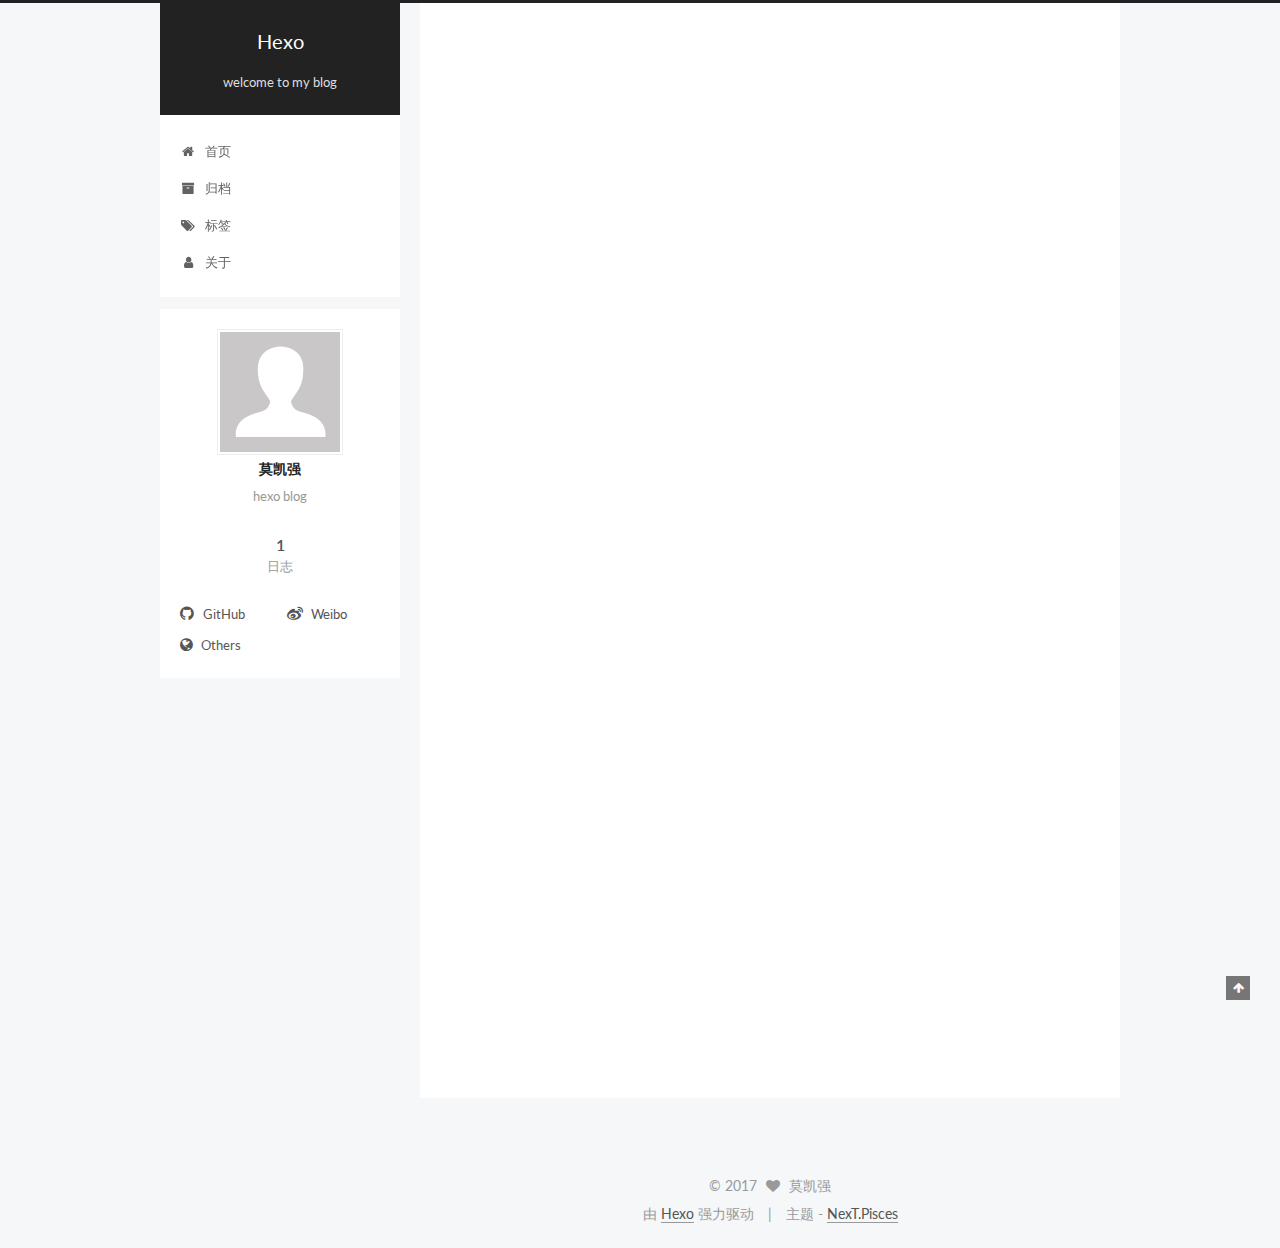
<file: index.html>
<!doctype html>



  


<html class="theme-next pisces use-motion" lang="zh-Hans">
<head>
  <meta charset="UTF-8"/>
<meta http-equiv="X-UA-Compatible" content="IE=edge" />
<meta name="viewport" content="width=device-width, initial-scale=1, maximum-scale=1"/>









<meta http-equiv="Cache-Control" content="no-transform" />
<meta http-equiv="Cache-Control" content="no-siteapp" />















  
  
  <link href="/lib/fancybox/source/jquery.fancybox.css?v=2.1.5" rel="stylesheet" type="text/css" />




  
  
  
  

  
    
    
  

  

  

  

  

  
    
    
    <link href="//fonts.googleapis.com/css?family=Lato:300,300italic,400,400italic,700,700italic&subset=latin,latin-ext" rel="stylesheet" type="text/css">
  






<link href="/lib/font-awesome/css/font-awesome.min.css?v=4.6.2" rel="stylesheet" type="text/css" />

<link href="/css/main.css?v=5.1.1" rel="stylesheet" type="text/css" />


  <meta name="keywords" content="Hexo, NexT" />








  <link rel="shortcut icon" type="image/x-icon" href="/favicon.ico?v=5.1.1" />






<meta name="description" content="hexo blog">
<meta property="og:type" content="website">
<meta property="og:title" content="Hexo">
<meta property="og:url" content="https://mokq2016.github.io/index.html">
<meta property="og:site_name" content="Hexo">
<meta property="og:description" content="hexo blog">
<meta name="twitter:card" content="summary">
<meta name="twitter:title" content="Hexo">
<meta name="twitter:description" content="hexo blog">



<script type="text/javascript" id="hexo.configurations">
  var NexT = window.NexT || {};
  var CONFIG = {
    root: '/',
    scheme: 'Pisces',
    sidebar: {"position":"left","display":"post","offset":12,"offset_float":0,"b2t":false,"scrollpercent":false},
    fancybox: true,
    motion: true,
    duoshuo: {
      userId: '0',
      author: '博主'
    },
    algolia: {
      applicationID: '',
      apiKey: '',
      indexName: '',
      hits: {"per_page":10},
      labels: {"input_placeholder":"Search for Posts","hits_empty":"We didn't find any results for the search: ${query}","hits_stats":"${hits} results found in ${time} ms"}
    }
  };
</script>



  <link rel="canonical" href="https://mokq2016.github.io/"/>





  <title>Hexo</title>
  














</head>

<body itemscope itemtype="http://schema.org/WebPage" lang="zh-Hans">

  
  
    
  

  <div class="container sidebar-position-left 
   page-home 
 ">
    <div class="headband"></div>

    <header id="header" class="header" itemscope itemtype="http://schema.org/WPHeader">
      <div class="header-inner"><div class="site-brand-wrapper">
  <div class="site-meta ">
    

    <div class="custom-logo-site-title">
      <a href="/"  class="brand" rel="start">
        <span class="logo-line-before"><i></i></span>
        <span class="site-title">Hexo</span>
        <span class="logo-line-after"><i></i></span>
      </a>
    </div>
      
        <p class="site-subtitle">welcome to my blog</p>
      
  </div>

  <div class="site-nav-toggle">
    <button>
      <span class="btn-bar"></span>
      <span class="btn-bar"></span>
      <span class="btn-bar"></span>
    </button>
  </div>
</div>

<nav class="site-nav">
  

  
    <ul id="menu" class="menu">
      
        
        <li class="menu-item menu-item-home">
          <a href="/" rel="section">
            
              <i class="menu-item-icon fa fa-fw fa-home"></i> <br />
            
            首页
          </a>
        </li>
      
        
        <li class="menu-item menu-item-archives">
          <a href="/archives/" rel="section">
            
              <i class="menu-item-icon fa fa-fw fa-archive"></i> <br />
            
            归档
          </a>
        </li>
      
        
        <li class="menu-item menu-item-tags">
          <a href="/tags/" rel="section">
            
              <i class="menu-item-icon fa fa-fw fa-tags"></i> <br />
            
            标签
          </a>
        </li>
      
        
        <li class="menu-item menu-item-about">
          <a href="/about/" rel="section">
            
              <i class="menu-item-icon fa fa-fw fa-user"></i> <br />
            
            关于
          </a>
        </li>
      

      
    </ul>
  

  
</nav>



 </div>
    </header>

    <main id="main" class="main">
      <div class="main-inner">
        <div class="content-wrap">
          <div id="content" class="content">
            
  <section id="posts" class="posts-expand">
    
      

  

  
  
  

  <article class="post post-type-normal " itemscope itemtype="http://schema.org/Article">
    <link itemprop="mainEntityOfPage" href="https://mokq2016.github.io/2017/06/18/hello-world/">

    <span hidden itemprop="author" itemscope itemtype="http://schema.org/Person">
      <meta itemprop="name" content="莫凯强">
      <meta itemprop="description" content="">
      <meta itemprop="image" content="/images/avatar.gif">
    </span>

    <span hidden itemprop="publisher" itemscope itemtype="http://schema.org/Organization">
      <meta itemprop="name" content="Hexo">
    </span>

    
      <header class="post-header">

        
        
          <h1 class="post-title" itemprop="name headline">
                
                <a class="post-title-link" href="/2017/06/18/hello-world/" itemprop="url">Hello World</a></h1>
        

        <div class="post-meta">
          <span class="post-time">
            
              <span class="post-meta-item-icon">
                <i class="fa fa-calendar-o"></i>
              </span>
              
                <span class="post-meta-item-text">发表于</span>
              
              <time title="创建于" itemprop="dateCreated datePublished" datetime="2017-06-18T18:28:33+08:00">
                2017-06-18
              </time>
            

            

            
          </span>

          

          
            
          

          
          

          

          

          

        </div>
      </header>
    

    <div class="post-body" itemprop="articleBody">

      
      

      
        
          
            <p>Welcome to <a href="https://hexo.io/" target="_blank" rel="external">Hexo</a>! This is your very first post. Check <a href="https://hexo.io/docs/" target="_blank" rel="external">documentation</a> for more info. If you get any problems when using Hexo, you can find the answer in <a href="https://hexo.io/docs/troubleshooting.html" target="_blank" rel="external">troubleshooting</a> or you can ask me on <a href="https://github.com/hexojs/hexo/issues" target="_blank" rel="external">GitHub</a>.</p>
<h2 id="Quick-Start"><a href="#Quick-Start" class="headerlink" title="Quick Start"></a>Quick Start</h2><h3 id="Create-a-new-post"><a href="#Create-a-new-post" class="headerlink" title="Create a new post"></a>Create a new post</h3><figure class="highlight bash"><table><tr><td class="gutter"><pre><div class="line">1</div></pre></td><td class="code"><pre><div class="line">$ hexo new <span class="string">"My New Post"</span></div></pre></td></tr></table></figure>
<p>More info: <a href="https://hexo.io/docs/writing.html" target="_blank" rel="external">Writing</a></p>
<h3 id="Run-server"><a href="#Run-server" class="headerlink" title="Run server"></a>Run server</h3><figure class="highlight bash"><table><tr><td class="gutter"><pre><div class="line">1</div></pre></td><td class="code"><pre><div class="line">$ hexo server</div></pre></td></tr></table></figure>
<p>More info: <a href="https://hexo.io/docs/server.html" target="_blank" rel="external">Server</a></p>
<h3 id="Generate-static-files"><a href="#Generate-static-files" class="headerlink" title="Generate static files"></a>Generate static files</h3><figure class="highlight bash"><table><tr><td class="gutter"><pre><div class="line">1</div></pre></td><td class="code"><pre><div class="line">$ hexo generate</div></pre></td></tr></table></figure>
<p>More info: <a href="https://hexo.io/docs/generating.html" target="_blank" rel="external">Generating</a></p>
<h3 id="Deploy-to-remote-sites"><a href="#Deploy-to-remote-sites" class="headerlink" title="Deploy to remote sites"></a>Deploy to remote sites</h3><figure class="highlight bash"><table><tr><td class="gutter"><pre><div class="line">1</div></pre></td><td class="code"><pre><div class="line">$ hexo deploy</div></pre></td></tr></table></figure>
<p>More info: <a href="https://hexo.io/docs/deployment.html" target="_blank" rel="external">Deployment</a></p>

          
        
      
    </div>

    <div>
      
    </div>

    <div>
      
    </div>

    <div>
      
    </div>

    <footer class="post-footer">
      

      

      

      
      
        <div class="post-eof"></div>
      
    </footer>
  </article>


    
  </section>

  


          </div>
          


          

        </div>
        
          
  
  <div class="sidebar-toggle">
    <div class="sidebar-toggle-line-wrap">
      <span class="sidebar-toggle-line sidebar-toggle-line-first"></span>
      <span class="sidebar-toggle-line sidebar-toggle-line-middle"></span>
      <span class="sidebar-toggle-line sidebar-toggle-line-last"></span>
    </div>
  </div>

  <aside id="sidebar" class="sidebar">
    <div class="sidebar-inner">

      

      

      <section class="site-overview sidebar-panel sidebar-panel-active">
        <div class="site-author motion-element" itemprop="author" itemscope itemtype="http://schema.org/Person">
          <img class="site-author-image" itemprop="image"
               src="/images/avatar.gif"
               alt="莫凯强" />
          <p class="site-author-name" itemprop="name">莫凯强</p>
           
              <p class="site-description motion-element" itemprop="description">hexo blog</p>
          
        </div>
        <nav class="site-state motion-element">

          
            <div class="site-state-item site-state-posts">
              <a href="/archives/">
                <span class="site-state-item-count">1</span>
                <span class="site-state-item-name">日志</span>
              </a>
            </div>
          

          

          

        </nav>

        

        <div class="links-of-author motion-element">
          
            
              <span class="links-of-author-item">
                <a href="https://github.com/mokq2016" target="_blank" title="GitHub">
                  
                    <i class="fa fa-fw fa-github"></i>
                  
                  GitHub
                </a>
              </span>
            
              <span class="links-of-author-item">
                <a href="" target="_blank" title="Weibo">
                  
                    <i class="fa fa-fw fa-weibo"></i>
                  
                  Weibo
                </a>
              </span>
            
              <span class="links-of-author-item">
                <a href="" target="_blank" title="Others">
                  
                    <i class="fa fa-fw fa-globe"></i>
                  
                  Others
                </a>
              </span>
            
          
        </div>

        
        

        
        

        


      </section>

      

      

    </div>
  </aside>


        
      </div>
    </main>

    <footer id="footer" class="footer">
      <div class="footer-inner">
        <div class="copyright" >
  
  &copy; 
  <span itemprop="copyrightYear">2017</span>
  <span class="with-love">
    <i class="fa fa-heart"></i>
  </span>
  <span class="author" itemprop="copyrightHolder">莫凯强</span>
</div>


<div class="powered-by">
  由 <a class="theme-link" href="https://hexo.io">Hexo</a> 强力驱动
</div>

<div class="theme-info">
  主题 -
  <a class="theme-link" href="https://github.com/iissnan/hexo-theme-next">
    NexT.Pisces
  </a>
</div>


        

        
      </div>
    </footer>

    
      <div class="back-to-top">
        <i class="fa fa-arrow-up"></i>
        
      </div>
    

  </div>

  

<script type="text/javascript">
  if (Object.prototype.toString.call(window.Promise) !== '[object Function]') {
    window.Promise = null;
  }
</script>









  












  
  <script type="text/javascript" src="/lib/jquery/index.js?v=2.1.3"></script>

  
  <script type="text/javascript" src="/lib/fastclick/lib/fastclick.min.js?v=1.0.6"></script>

  
  <script type="text/javascript" src="/lib/jquery_lazyload/jquery.lazyload.js?v=1.9.7"></script>

  
  <script type="text/javascript" src="/lib/velocity/velocity.min.js?v=1.2.1"></script>

  
  <script type="text/javascript" src="/lib/velocity/velocity.ui.min.js?v=1.2.1"></script>

  
  <script type="text/javascript" src="/lib/fancybox/source/jquery.fancybox.pack.js?v=2.1.5"></script>


  


  <script type="text/javascript" src="/js/src/utils.js?v=5.1.1"></script>

  <script type="text/javascript" src="/js/src/motion.js?v=5.1.1"></script>



  
  


  <script type="text/javascript" src="/js/src/affix.js?v=5.1.1"></script>

  <script type="text/javascript" src="/js/src/schemes/pisces.js?v=5.1.1"></script>



  
    <script type="text/javascript" src="/js/src/scrollspy.js?v=5.1.1"></script>
<script type="text/javascript" src="/js/src/post-details.js?v=5.1.1"></script>

  

  


  <script type="text/javascript" src="/js/src/bootstrap.js?v=5.1.1"></script>



  


  




	





  





  





  






  





  

  

  

  

  

  

</body>
</html>
</file>
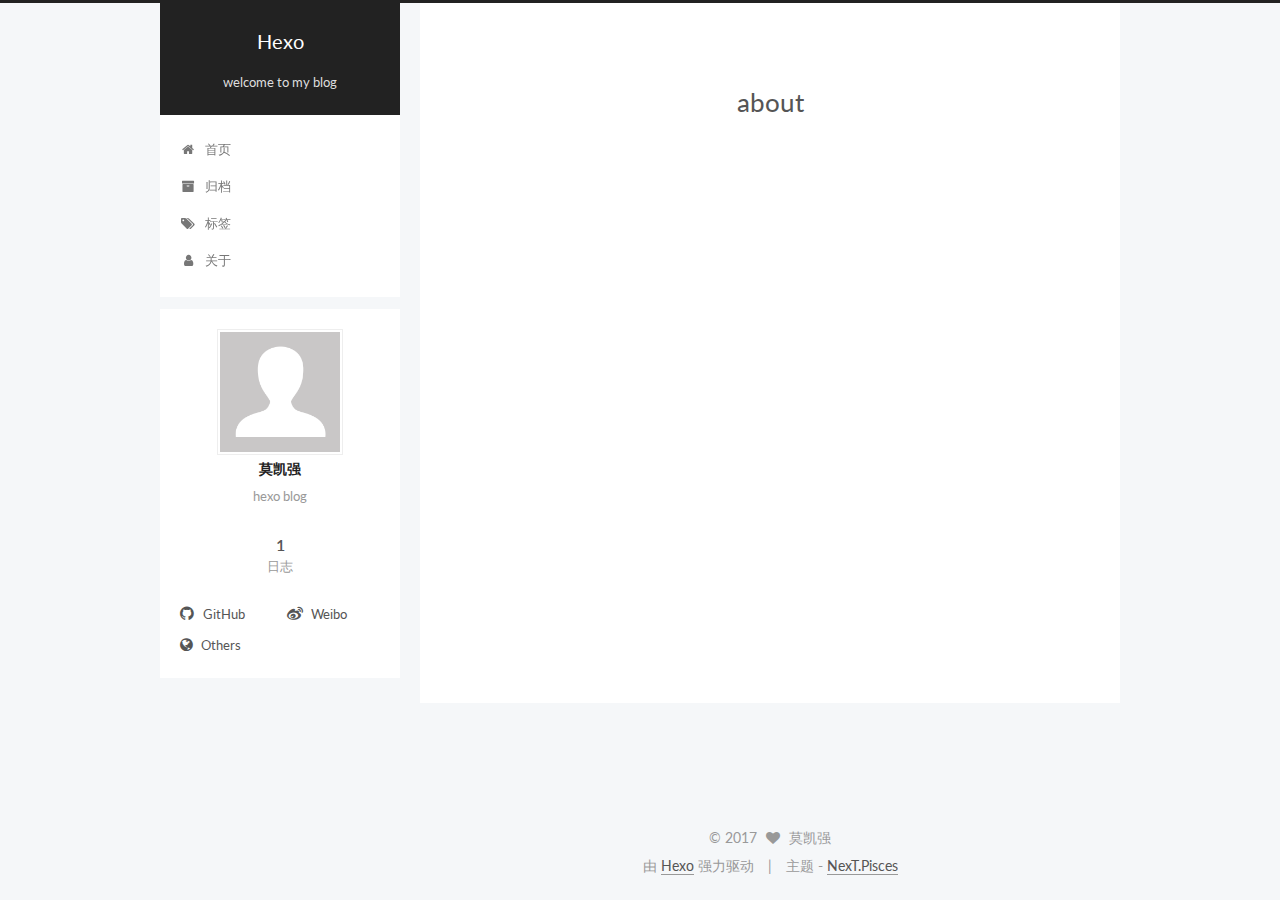
<file: about/index.html>
<!doctype html>



  


<html class="theme-next pisces use-motion" lang="zh-Hans">
<head>
  <meta charset="UTF-8"/>
<meta http-equiv="X-UA-Compatible" content="IE=edge" />
<meta name="viewport" content="width=device-width, initial-scale=1, maximum-scale=1"/>









<meta http-equiv="Cache-Control" content="no-transform" />
<meta http-equiv="Cache-Control" content="no-siteapp" />















  
  
  <link href="/lib/fancybox/source/jquery.fancybox.css?v=2.1.5" rel="stylesheet" type="text/css" />




  
  
  
  

  
    
    
  

  

  

  

  

  
    
    
    <link href="//fonts.googleapis.com/css?family=Lato:300,300italic,400,400italic,700,700italic&subset=latin,latin-ext" rel="stylesheet" type="text/css">
  






<link href="/lib/font-awesome/css/font-awesome.min.css?v=4.6.2" rel="stylesheet" type="text/css" />

<link href="/css/main.css?v=5.1.1" rel="stylesheet" type="text/css" />


  <meta name="keywords" content="Hexo, NexT" />








  <link rel="shortcut icon" type="image/x-icon" href="/favicon.ico?v=5.1.1" />






<meta name="description" content="hexo blog">
<meta property="og:type" content="website">
<meta property="og:title" content="about">
<meta property="og:url" content="https://mokq2016.github.io/about/index.html">
<meta property="og:site_name" content="Hexo">
<meta property="og:description" content="hexo blog">
<meta property="og:updated_time" content="2017-06-18T11:27:00.650Z">
<meta name="twitter:card" content="summary">
<meta name="twitter:title" content="about">
<meta name="twitter:description" content="hexo blog">



<script type="text/javascript" id="hexo.configurations">
  var NexT = window.NexT || {};
  var CONFIG = {
    root: '/',
    scheme: 'Pisces',
    sidebar: {"position":"left","display":"post","offset":12,"offset_float":0,"b2t":false,"scrollpercent":false},
    fancybox: true,
    motion: true,
    duoshuo: {
      userId: '0',
      author: '博主'
    },
    algolia: {
      applicationID: '',
      apiKey: '',
      indexName: '',
      hits: {"per_page":10},
      labels: {"input_placeholder":"Search for Posts","hits_empty":"We didn't find any results for the search: ${query}","hits_stats":"${hits} results found in ${time} ms"}
    }
  };
</script>



  <link rel="canonical" href="https://mokq2016.github.io/about/"/>





  <title>about | Hexo</title>
  














</head>

<body itemscope itemtype="http://schema.org/WebPage" lang="zh-Hans">

  
  
    
  

  <div class="container sidebar-position-left page-post-detail ">
    <div class="headband"></div>

    <header id="header" class="header" itemscope itemtype="http://schema.org/WPHeader">
      <div class="header-inner"><div class="site-brand-wrapper">
  <div class="site-meta ">
    

    <div class="custom-logo-site-title">
      <a href="/"  class="brand" rel="start">
        <span class="logo-line-before"><i></i></span>
        <span class="site-title">Hexo</span>
        <span class="logo-line-after"><i></i></span>
      </a>
    </div>
      
        <p class="site-subtitle">welcome to my blog</p>
      
  </div>

  <div class="site-nav-toggle">
    <button>
      <span class="btn-bar"></span>
      <span class="btn-bar"></span>
      <span class="btn-bar"></span>
    </button>
  </div>
</div>

<nav class="site-nav">
  

  
    <ul id="menu" class="menu">
      
        
        <li class="menu-item menu-item-home">
          <a href="/" rel="section">
            
              <i class="menu-item-icon fa fa-fw fa-home"></i> <br />
            
            首页
          </a>
        </li>
      
        
        <li class="menu-item menu-item-archives">
          <a href="/archives/" rel="section">
            
              <i class="menu-item-icon fa fa-fw fa-archive"></i> <br />
            
            归档
          </a>
        </li>
      
        
        <li class="menu-item menu-item-tags">
          <a href="/tags/" rel="section">
            
              <i class="menu-item-icon fa fa-fw fa-tags"></i> <br />
            
            标签
          </a>
        </li>
      
        
        <li class="menu-item menu-item-about">
          <a href="/about/" rel="section">
            
              <i class="menu-item-icon fa fa-fw fa-user"></i> <br />
            
            关于
          </a>
        </li>
      

      
    </ul>
  

  
</nav>



 </div>
    </header>

    <main id="main" class="main">
      <div class="main-inner">
        <div class="content-wrap">
          <div id="content" class="content">
            

  <div id="posts" class="posts-expand">
  <header class="post-header">

	<h1 class="post-title" itemprop="name headline">about</h1>



</header>

    
    
      
    
  </div>


          </div>
          


          
  <div class="comments" id="comments">
    
  </div>


        </div>
        
          
  
  <div class="sidebar-toggle">
    <div class="sidebar-toggle-line-wrap">
      <span class="sidebar-toggle-line sidebar-toggle-line-first"></span>
      <span class="sidebar-toggle-line sidebar-toggle-line-middle"></span>
      <span class="sidebar-toggle-line sidebar-toggle-line-last"></span>
    </div>
  </div>

  <aside id="sidebar" class="sidebar">
    <div class="sidebar-inner">

      

      

      <section class="site-overview sidebar-panel sidebar-panel-active">
        <div class="site-author motion-element" itemprop="author" itemscope itemtype="http://schema.org/Person">
          <img class="site-author-image" itemprop="image"
               src="/images/avatar.gif"
               alt="莫凯强" />
          <p class="site-author-name" itemprop="name">莫凯强</p>
           
              <p class="site-description motion-element" itemprop="description">hexo blog</p>
          
        </div>
        <nav class="site-state motion-element">

          
            <div class="site-state-item site-state-posts">
              <a href="/archives/">
                <span class="site-state-item-count">1</span>
                <span class="site-state-item-name">日志</span>
              </a>
            </div>
          

          

          

        </nav>

        

        <div class="links-of-author motion-element">
          
            
              <span class="links-of-author-item">
                <a href="https://github.com/mokq2016" target="_blank" title="GitHub">
                  
                    <i class="fa fa-fw fa-github"></i>
                  
                  GitHub
                </a>
              </span>
            
              <span class="links-of-author-item">
                <a href="" target="_blank" title="Weibo">
                  
                    <i class="fa fa-fw fa-weibo"></i>
                  
                  Weibo
                </a>
              </span>
            
              <span class="links-of-author-item">
                <a href="" target="_blank" title="Others">
                  
                    <i class="fa fa-fw fa-globe"></i>
                  
                  Others
                </a>
              </span>
            
          
        </div>

        
        

        
        

        


      </section>

      

      

    </div>
  </aside>


        
      </div>
    </main>

    <footer id="footer" class="footer">
      <div class="footer-inner">
        <div class="copyright" >
  
  &copy; 
  <span itemprop="copyrightYear">2017</span>
  <span class="with-love">
    <i class="fa fa-heart"></i>
  </span>
  <span class="author" itemprop="copyrightHolder">莫凯强</span>
</div>


<div class="powered-by">
  由 <a class="theme-link" href="https://hexo.io">Hexo</a> 强力驱动
</div>

<div class="theme-info">
  主题 -
  <a class="theme-link" href="https://github.com/iissnan/hexo-theme-next">
    NexT.Pisces
  </a>
</div>


        

        
      </div>
    </footer>

    
      <div class="back-to-top">
        <i class="fa fa-arrow-up"></i>
        
      </div>
    

  </div>

  

<script type="text/javascript">
  if (Object.prototype.toString.call(window.Promise) !== '[object Function]') {
    window.Promise = null;
  }
</script>









  












  
  <script type="text/javascript" src="/lib/jquery/index.js?v=2.1.3"></script>

  
  <script type="text/javascript" src="/lib/fastclick/lib/fastclick.min.js?v=1.0.6"></script>

  
  <script type="text/javascript" src="/lib/jquery_lazyload/jquery.lazyload.js?v=1.9.7"></script>

  
  <script type="text/javascript" src="/lib/velocity/velocity.min.js?v=1.2.1"></script>

  
  <script type="text/javascript" src="/lib/velocity/velocity.ui.min.js?v=1.2.1"></script>

  
  <script type="text/javascript" src="/lib/fancybox/source/jquery.fancybox.pack.js?v=2.1.5"></script>


  


  <script type="text/javascript" src="/js/src/utils.js?v=5.1.1"></script>

  <script type="text/javascript" src="/js/src/motion.js?v=5.1.1"></script>



  
  


  <script type="text/javascript" src="/js/src/affix.js?v=5.1.1"></script>

  <script type="text/javascript" src="/js/src/schemes/pisces.js?v=5.1.1"></script>



  
    <script type="text/javascript" src="/js/src/scrollspy.js?v=5.1.1"></script>
<script type="text/javascript" src="/js/src/post-details.js?v=5.1.1"></script>

  

  


  <script type="text/javascript" src="/js/src/bootstrap.js?v=5.1.1"></script>



  


  




	





  





  





  






  





  

  

  

  

  

  

</body>
</html>
</file>
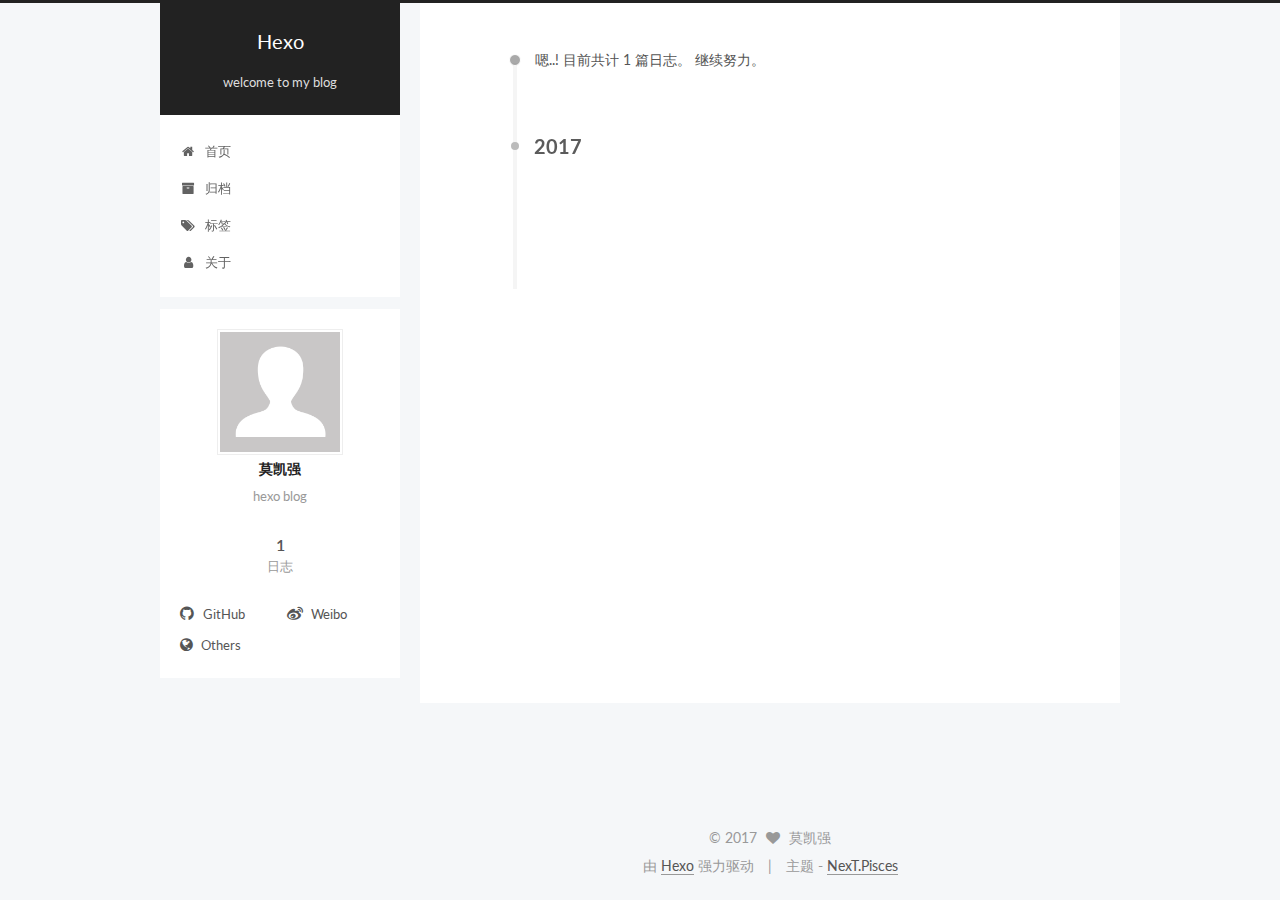
<file: archives/index.html>
<!doctype html>



  


<html class="theme-next pisces use-motion" lang="zh-Hans">
<head>
  <meta charset="UTF-8"/>
<meta http-equiv="X-UA-Compatible" content="IE=edge" />
<meta name="viewport" content="width=device-width, initial-scale=1, maximum-scale=1"/>









<meta http-equiv="Cache-Control" content="no-transform" />
<meta http-equiv="Cache-Control" content="no-siteapp" />















  
  
  <link href="/lib/fancybox/source/jquery.fancybox.css?v=2.1.5" rel="stylesheet" type="text/css" />




  
  
  
  

  
    
    
  

  

  

  

  

  
    
    
    <link href="//fonts.googleapis.com/css?family=Lato:300,300italic,400,400italic,700,700italic&subset=latin,latin-ext" rel="stylesheet" type="text/css">
  






<link href="/lib/font-awesome/css/font-awesome.min.css?v=4.6.2" rel="stylesheet" type="text/css" />

<link href="/css/main.css?v=5.1.1" rel="stylesheet" type="text/css" />


  <meta name="keywords" content="Hexo, NexT" />








  <link rel="shortcut icon" type="image/x-icon" href="/favicon.ico?v=5.1.1" />






<meta name="description" content="hexo blog">
<meta property="og:type" content="website">
<meta property="og:title" content="Hexo">
<meta property="og:url" content="https://mokq2016.github.io/archives/index.html">
<meta property="og:site_name" content="Hexo">
<meta property="og:description" content="hexo blog">
<meta name="twitter:card" content="summary">
<meta name="twitter:title" content="Hexo">
<meta name="twitter:description" content="hexo blog">



<script type="text/javascript" id="hexo.configurations">
  var NexT = window.NexT || {};
  var CONFIG = {
    root: '/',
    scheme: 'Pisces',
    sidebar: {"position":"left","display":"post","offset":12,"offset_float":0,"b2t":false,"scrollpercent":false},
    fancybox: true,
    motion: true,
    duoshuo: {
      userId: '0',
      author: '博主'
    },
    algolia: {
      applicationID: '',
      apiKey: '',
      indexName: '',
      hits: {"per_page":10},
      labels: {"input_placeholder":"Search for Posts","hits_empty":"We didn't find any results for the search: ${query}","hits_stats":"${hits} results found in ${time} ms"}
    }
  };
</script>



  <link rel="canonical" href="https://mokq2016.github.io/archives/"/>





  <title>归档 | Hexo</title>
  














</head>

<body itemscope itemtype="http://schema.org/WebPage" lang="zh-Hans">

  
  
    
  

  <div class="container sidebar-position-left  page-archive  ">
    <div class="headband"></div>

    <header id="header" class="header" itemscope itemtype="http://schema.org/WPHeader">
      <div class="header-inner"><div class="site-brand-wrapper">
  <div class="site-meta ">
    

    <div class="custom-logo-site-title">
      <a href="/"  class="brand" rel="start">
        <span class="logo-line-before"><i></i></span>
        <span class="site-title">Hexo</span>
        <span class="logo-line-after"><i></i></span>
      </a>
    </div>
      
        <p class="site-subtitle">welcome to my blog</p>
      
  </div>

  <div class="site-nav-toggle">
    <button>
      <span class="btn-bar"></span>
      <span class="btn-bar"></span>
      <span class="btn-bar"></span>
    </button>
  </div>
</div>

<nav class="site-nav">
  

  
    <ul id="menu" class="menu">
      
        
        <li class="menu-item menu-item-home">
          <a href="/" rel="section">
            
              <i class="menu-item-icon fa fa-fw fa-home"></i> <br />
            
            首页
          </a>
        </li>
      
        
        <li class="menu-item menu-item-archives">
          <a href="/archives/" rel="section">
            
              <i class="menu-item-icon fa fa-fw fa-archive"></i> <br />
            
            归档
          </a>
        </li>
      
        
        <li class="menu-item menu-item-tags">
          <a href="/tags/" rel="section">
            
              <i class="menu-item-icon fa fa-fw fa-tags"></i> <br />
            
            标签
          </a>
        </li>
      
        
        <li class="menu-item menu-item-about">
          <a href="/about/" rel="section">
            
              <i class="menu-item-icon fa fa-fw fa-user"></i> <br />
            
            关于
          </a>
        </li>
      

      
    </ul>
  

  
</nav>



 </div>
    </header>

    <main id="main" class="main">
      <div class="main-inner">
        <div class="content-wrap">
          <div id="content" class="content">
            

  <section id="posts" class="posts-collapse">
    <span class="archive-move-on"></span>

    <span class="archive-page-counter">
      
      
      
        
      
      嗯..! 目前共计 1 篇日志。 继续努力。
    </span>

    

      
      
      

      
        
        <div class="collection-title">
          <h2 class="archive-year motion-element" id="archive-year-2017">2017</h2>
        </div>
      
      

      

  <article class="post post-type-normal" itemscope itemtype="http://schema.org/Article">
    <header class="post-header">

      <h2 class="post-title">
        
            <a class="post-title-link" href="/2017/06/18/hello-world/" itemprop="url">
              
                <span itemprop="name">Hello World</span>
              
            </a>
        
      </h2>

      <div class="post-meta">
        <time class="post-time" itemprop="dateCreated"
              datetime="2017-06-18T18:28:33+08:00"
              content="2017-06-18" >
          06-18
        </time>
      </div>

    </header>
  </article>



    

  </section>

  



          </div>
          


          

        </div>
        
          
  
  <div class="sidebar-toggle">
    <div class="sidebar-toggle-line-wrap">
      <span class="sidebar-toggle-line sidebar-toggle-line-first"></span>
      <span class="sidebar-toggle-line sidebar-toggle-line-middle"></span>
      <span class="sidebar-toggle-line sidebar-toggle-line-last"></span>
    </div>
  </div>

  <aside id="sidebar" class="sidebar">
    <div class="sidebar-inner">

      

      

      <section class="site-overview sidebar-panel sidebar-panel-active">
        <div class="site-author motion-element" itemprop="author" itemscope itemtype="http://schema.org/Person">
          <img class="site-author-image" itemprop="image"
               src="/images/avatar.gif"
               alt="莫凯强" />
          <p class="site-author-name" itemprop="name">莫凯强</p>
           
              <p class="site-description motion-element" itemprop="description">hexo blog</p>
          
        </div>
        <nav class="site-state motion-element">

          
            <div class="site-state-item site-state-posts">
              <a href="/archives/">
                <span class="site-state-item-count">1</span>
                <span class="site-state-item-name">日志</span>
              </a>
            </div>
          

          

          

        </nav>

        

        <div class="links-of-author motion-element">
          
            
              <span class="links-of-author-item">
                <a href="https://github.com/mokq2016" target="_blank" title="GitHub">
                  
                    <i class="fa fa-fw fa-github"></i>
                  
                  GitHub
                </a>
              </span>
            
              <span class="links-of-author-item">
                <a href="" target="_blank" title="Weibo">
                  
                    <i class="fa fa-fw fa-weibo"></i>
                  
                  Weibo
                </a>
              </span>
            
              <span class="links-of-author-item">
                <a href="" target="_blank" title="Others">
                  
                    <i class="fa fa-fw fa-globe"></i>
                  
                  Others
                </a>
              </span>
            
          
        </div>

        
        

        
        

        


      </section>

      

      

    </div>
  </aside>


        
      </div>
    </main>

    <footer id="footer" class="footer">
      <div class="footer-inner">
        <div class="copyright" >
  
  &copy; 
  <span itemprop="copyrightYear">2017</span>
  <span class="with-love">
    <i class="fa fa-heart"></i>
  </span>
  <span class="author" itemprop="copyrightHolder">莫凯强</span>
</div>


<div class="powered-by">
  由 <a class="theme-link" href="https://hexo.io">Hexo</a> 强力驱动
</div>

<div class="theme-info">
  主题 -
  <a class="theme-link" href="https://github.com/iissnan/hexo-theme-next">
    NexT.Pisces
  </a>
</div>


        

        
      </div>
    </footer>

    
      <div class="back-to-top">
        <i class="fa fa-arrow-up"></i>
        
      </div>
    

  </div>

  

<script type="text/javascript">
  if (Object.prototype.toString.call(window.Promise) !== '[object Function]') {
    window.Promise = null;
  }
</script>









  












  
  <script type="text/javascript" src="/lib/jquery/index.js?v=2.1.3"></script>

  
  <script type="text/javascript" src="/lib/fastclick/lib/fastclick.min.js?v=1.0.6"></script>

  
  <script type="text/javascript" src="/lib/jquery_lazyload/jquery.lazyload.js?v=1.9.7"></script>

  
  <script type="text/javascript" src="/lib/velocity/velocity.min.js?v=1.2.1"></script>

  
  <script type="text/javascript" src="/lib/velocity/velocity.ui.min.js?v=1.2.1"></script>

  
  <script type="text/javascript" src="/lib/fancybox/source/jquery.fancybox.pack.js?v=2.1.5"></script>


  


  <script type="text/javascript" src="/js/src/utils.js?v=5.1.1"></script>

  <script type="text/javascript" src="/js/src/motion.js?v=5.1.1"></script>



  
  


  <script type="text/javascript" src="/js/src/affix.js?v=5.1.1"></script>

  <script type="text/javascript" src="/js/src/schemes/pisces.js?v=5.1.1"></script>



  
  
    <script type="text/javascript" id="motion.page.archive">
      $('.archive-year').velocity('transition.slideLeftIn');
    </script>
  


  


  <script type="text/javascript" src="/js/src/bootstrap.js?v=5.1.1"></script>



  


  




	





  





  





  






  





  

  

  

  

  

  

</body>
</html>
</file>
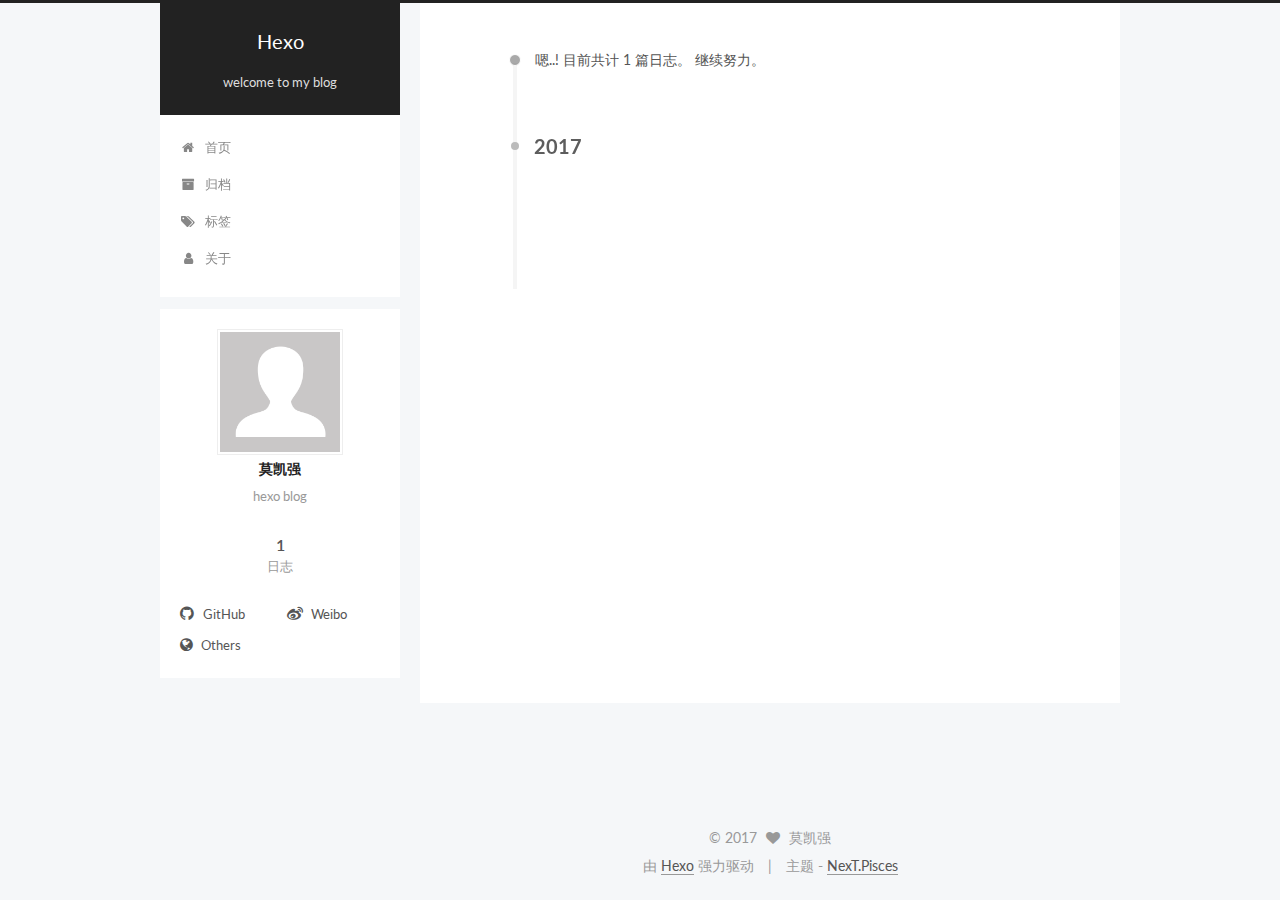
<file: archives/2017/index.html>
<!doctype html>



  


<html class="theme-next pisces use-motion" lang="zh-Hans">
<head>
  <meta charset="UTF-8"/>
<meta http-equiv="X-UA-Compatible" content="IE=edge" />
<meta name="viewport" content="width=device-width, initial-scale=1, maximum-scale=1"/>









<meta http-equiv="Cache-Control" content="no-transform" />
<meta http-equiv="Cache-Control" content="no-siteapp" />















  
  
  <link href="/lib/fancybox/source/jquery.fancybox.css?v=2.1.5" rel="stylesheet" type="text/css" />




  
  
  
  

  
    
    
  

  

  

  

  

  
    
    
    <link href="//fonts.googleapis.com/css?family=Lato:300,300italic,400,400italic,700,700italic&subset=latin,latin-ext" rel="stylesheet" type="text/css">
  






<link href="/lib/font-awesome/css/font-awesome.min.css?v=4.6.2" rel="stylesheet" type="text/css" />

<link href="/css/main.css?v=5.1.1" rel="stylesheet" type="text/css" />


  <meta name="keywords" content="Hexo, NexT" />








  <link rel="shortcut icon" type="image/x-icon" href="/favicon.ico?v=5.1.1" />






<meta name="description" content="hexo blog">
<meta property="og:type" content="website">
<meta property="og:title" content="Hexo">
<meta property="og:url" content="https://mokq2016.github.io/archives/2017/index.html">
<meta property="og:site_name" content="Hexo">
<meta property="og:description" content="hexo blog">
<meta name="twitter:card" content="summary">
<meta name="twitter:title" content="Hexo">
<meta name="twitter:description" content="hexo blog">



<script type="text/javascript" id="hexo.configurations">
  var NexT = window.NexT || {};
  var CONFIG = {
    root: '/',
    scheme: 'Pisces',
    sidebar: {"position":"left","display":"post","offset":12,"offset_float":0,"b2t":false,"scrollpercent":false},
    fancybox: true,
    motion: true,
    duoshuo: {
      userId: '0',
      author: '博主'
    },
    algolia: {
      applicationID: '',
      apiKey: '',
      indexName: '',
      hits: {"per_page":10},
      labels: {"input_placeholder":"Search for Posts","hits_empty":"We didn't find any results for the search: ${query}","hits_stats":"${hits} results found in ${time} ms"}
    }
  };
</script>



  <link rel="canonical" href="https://mokq2016.github.io/archives/2017/"/>





  <title>归档 | Hexo</title>
  














</head>

<body itemscope itemtype="http://schema.org/WebPage" lang="zh-Hans">

  
  
    
  

  <div class="container sidebar-position-left  page-archive  ">
    <div class="headband"></div>

    <header id="header" class="header" itemscope itemtype="http://schema.org/WPHeader">
      <div class="header-inner"><div class="site-brand-wrapper">
  <div class="site-meta ">
    

    <div class="custom-logo-site-title">
      <a href="/"  class="brand" rel="start">
        <span class="logo-line-before"><i></i></span>
        <span class="site-title">Hexo</span>
        <span class="logo-line-after"><i></i></span>
      </a>
    </div>
      
        <p class="site-subtitle">welcome to my blog</p>
      
  </div>

  <div class="site-nav-toggle">
    <button>
      <span class="btn-bar"></span>
      <span class="btn-bar"></span>
      <span class="btn-bar"></span>
    </button>
  </div>
</div>

<nav class="site-nav">
  

  
    <ul id="menu" class="menu">
      
        
        <li class="menu-item menu-item-home">
          <a href="/" rel="section">
            
              <i class="menu-item-icon fa fa-fw fa-home"></i> <br />
            
            首页
          </a>
        </li>
      
        
        <li class="menu-item menu-item-archives">
          <a href="/archives/" rel="section">
            
              <i class="menu-item-icon fa fa-fw fa-archive"></i> <br />
            
            归档
          </a>
        </li>
      
        
        <li class="menu-item menu-item-tags">
          <a href="/tags/" rel="section">
            
              <i class="menu-item-icon fa fa-fw fa-tags"></i> <br />
            
            标签
          </a>
        </li>
      
        
        <li class="menu-item menu-item-about">
          <a href="/about/" rel="section">
            
              <i class="menu-item-icon fa fa-fw fa-user"></i> <br />
            
            关于
          </a>
        </li>
      

      
    </ul>
  

  
</nav>



 </div>
    </header>

    <main id="main" class="main">
      <div class="main-inner">
        <div class="content-wrap">
          <div id="content" class="content">
            

  <section id="posts" class="posts-collapse">
    <span class="archive-move-on"></span>

    <span class="archive-page-counter">
      
      
      
        
      
      嗯..! 目前共计 1 篇日志。 继续努力。
    </span>

    

      
      
      

      
        
        <div class="collection-title">
          <h2 class="archive-year motion-element" id="archive-year-2017">2017</h2>
        </div>
      
      

      

  <article class="post post-type-normal" itemscope itemtype="http://schema.org/Article">
    <header class="post-header">

      <h2 class="post-title">
        
            <a class="post-title-link" href="/2017/06/18/hello-world/" itemprop="url">
              
                <span itemprop="name">Hello World</span>
              
            </a>
        
      </h2>

      <div class="post-meta">
        <time class="post-time" itemprop="dateCreated"
              datetime="2017-06-18T18:28:33+08:00"
              content="2017-06-18" >
          06-18
        </time>
      </div>

    </header>
  </article>



    

  </section>

  



          </div>
          


          

        </div>
        
          
  
  <div class="sidebar-toggle">
    <div class="sidebar-toggle-line-wrap">
      <span class="sidebar-toggle-line sidebar-toggle-line-first"></span>
      <span class="sidebar-toggle-line sidebar-toggle-line-middle"></span>
      <span class="sidebar-toggle-line sidebar-toggle-line-last"></span>
    </div>
  </div>

  <aside id="sidebar" class="sidebar">
    <div class="sidebar-inner">

      

      

      <section class="site-overview sidebar-panel sidebar-panel-active">
        <div class="site-author motion-element" itemprop="author" itemscope itemtype="http://schema.org/Person">
          <img class="site-author-image" itemprop="image"
               src="/images/avatar.gif"
               alt="莫凯强" />
          <p class="site-author-name" itemprop="name">莫凯强</p>
           
              <p class="site-description motion-element" itemprop="description">hexo blog</p>
          
        </div>
        <nav class="site-state motion-element">

          
            <div class="site-state-item site-state-posts">
              <a href="/archives/">
                <span class="site-state-item-count">1</span>
                <span class="site-state-item-name">日志</span>
              </a>
            </div>
          

          

          

        </nav>

        

        <div class="links-of-author motion-element">
          
            
              <span class="links-of-author-item">
                <a href="https://github.com/mokq2016" target="_blank" title="GitHub">
                  
                    <i class="fa fa-fw fa-github"></i>
                  
                  GitHub
                </a>
              </span>
            
              <span class="links-of-author-item">
                <a href="" target="_blank" title="Weibo">
                  
                    <i class="fa fa-fw fa-weibo"></i>
                  
                  Weibo
                </a>
              </span>
            
              <span class="links-of-author-item">
                <a href="" target="_blank" title="Others">
                  
                    <i class="fa fa-fw fa-globe"></i>
                  
                  Others
                </a>
              </span>
            
          
        </div>

        
        

        
        

        


      </section>

      

      

    </div>
  </aside>


        
      </div>
    </main>

    <footer id="footer" class="footer">
      <div class="footer-inner">
        <div class="copyright" >
  
  &copy; 
  <span itemprop="copyrightYear">2017</span>
  <span class="with-love">
    <i class="fa fa-heart"></i>
  </span>
  <span class="author" itemprop="copyrightHolder">莫凯强</span>
</div>


<div class="powered-by">
  由 <a class="theme-link" href="https://hexo.io">Hexo</a> 强力驱动
</div>

<div class="theme-info">
  主题 -
  <a class="theme-link" href="https://github.com/iissnan/hexo-theme-next">
    NexT.Pisces
  </a>
</div>


        

        
      </div>
    </footer>

    
      <div class="back-to-top">
        <i class="fa fa-arrow-up"></i>
        
      </div>
    

  </div>

  

<script type="text/javascript">
  if (Object.prototype.toString.call(window.Promise) !== '[object Function]') {
    window.Promise = null;
  }
</script>









  












  
  <script type="text/javascript" src="/lib/jquery/index.js?v=2.1.3"></script>

  
  <script type="text/javascript" src="/lib/fastclick/lib/fastclick.min.js?v=1.0.6"></script>

  
  <script type="text/javascript" src="/lib/jquery_lazyload/jquery.lazyload.js?v=1.9.7"></script>

  
  <script type="text/javascript" src="/lib/velocity/velocity.min.js?v=1.2.1"></script>

  
  <script type="text/javascript" src="/lib/velocity/velocity.ui.min.js?v=1.2.1"></script>

  
  <script type="text/javascript" src="/lib/fancybox/source/jquery.fancybox.pack.js?v=2.1.5"></script>


  


  <script type="text/javascript" src="/js/src/utils.js?v=5.1.1"></script>

  <script type="text/javascript" src="/js/src/motion.js?v=5.1.1"></script>



  
  


  <script type="text/javascript" src="/js/src/affix.js?v=5.1.1"></script>

  <script type="text/javascript" src="/js/src/schemes/pisces.js?v=5.1.1"></script>



  
  
    <script type="text/javascript" id="motion.page.archive">
      $('.archive-year').velocity('transition.slideLeftIn');
    </script>
  


  


  <script type="text/javascript" src="/js/src/bootstrap.js?v=5.1.1"></script>



  


  




	





  





  





  






  





  

  

  

  

  

  

</body>
</html>
</file>
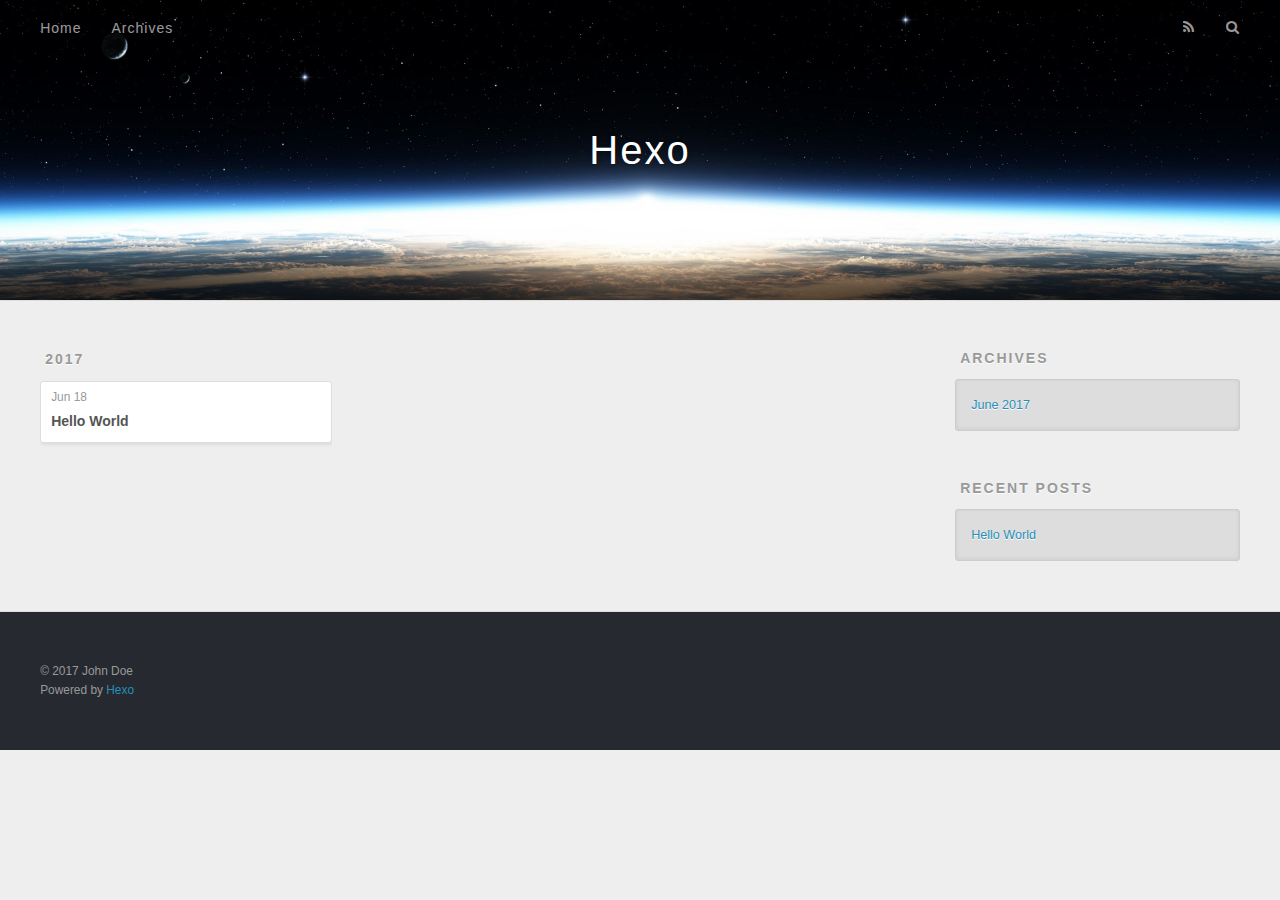
<file: archives/2017/06/index.html>
<!DOCTYPE html>
<html>
<head>
  <meta charset="utf-8">
  
  <title>Archives: 2017/6 | Hexo</title>
  <meta name="viewport" content="width=device-width, initial-scale=1, maximum-scale=1">
  <meta property="og:type" content="website">
<meta property="og:title" content="Hexo">
<meta property="og:url" content="https://mokq2016.github.io/archives/2017/06/index.html">
<meta property="og:site_name" content="Hexo">
<meta name="twitter:card" content="summary">
<meta name="twitter:title" content="Hexo">
  
    <link rel="alternate" href="/atom.xml" title="Hexo" type="application/atom+xml">
  
  
    <link rel="icon" href="/favicon.png">
  
  
    <link href="//fonts.googleapis.com/css?family=Source+Code+Pro" rel="stylesheet" type="text/css">
  
  <link rel="stylesheet" href="/css/style.css">
  

</head>

<body>
  <div id="container">
    <div id="wrap">
      <header id="header">
  <div id="banner"></div>
  <div id="header-outer" class="outer">
    <div id="header-title" class="inner">
      <h1 id="logo-wrap">
        <a href="/" id="logo">Hexo</a>
      </h1>
      
    </div>
    <div id="header-inner" class="inner">
      <nav id="main-nav">
        <a id="main-nav-toggle" class="nav-icon"></a>
        
          <a class="main-nav-link" href="/">Home</a>
        
          <a class="main-nav-link" href="/archives">Archives</a>
        
      </nav>
      <nav id="sub-nav">
        
          <a id="nav-rss-link" class="nav-icon" href="/atom.xml" title="RSS Feed"></a>
        
        <a id="nav-search-btn" class="nav-icon" title="Search"></a>
      </nav>
      <div id="search-form-wrap">
        <form action="//google.com/search" method="get" accept-charset="UTF-8" class="search-form"><input type="search" name="q" class="search-form-input" placeholder="Search"><button type="submit" class="search-form-submit">&#xF002;</button><input type="hidden" name="sitesearch" value="https://mokq2016.github.io"></form>
      </div>
    </div>
  </div>
</header>
      <div class="outer">
        <section id="main">
  
  
    
    
      
      
      <section class="archives-wrap">
        <div class="archive-year-wrap">
          <a href="/archives/2017" class="archive-year">2017</a>
        </div>
        <div class="archives">
    
    <article class="archive-article archive-type-post">
  <div class="archive-article-inner">
    <header class="archive-article-header">
      <a href="/2017/06/18/hello-world/" class="archive-article-date">
  <time datetime="2017-06-18T10:28:33.886Z" itemprop="datePublished">Jun 18</time>
</a>
      
  
    <h1 itemprop="name">
      <a class="archive-article-title" href="/2017/06/18/hello-world/">Hello World</a>
    </h1>
  

    </header>
  </div>
</article>
  
  
    </div></section>
  

</section>
        
          <aside id="sidebar">
  
    

  
    

  
    
  
    
  <div class="widget-wrap">
    <h3 class="widget-title">Archives</h3>
    <div class="widget">
      <ul class="archive-list"><li class="archive-list-item"><a class="archive-list-link" href="/archives/2017/06/">June 2017</a></li></ul>
    </div>
  </div>


  
    
  <div class="widget-wrap">
    <h3 class="widget-title">Recent Posts</h3>
    <div class="widget">
      <ul>
        
          <li>
            <a href="/2017/06/18/hello-world/">Hello World</a>
          </li>
        
      </ul>
    </div>
  </div>

  
</aside>
        
      </div>
      <footer id="footer">
  
  <div class="outer">
    <div id="footer-info" class="inner">
      &copy; 2017 John Doe<br>
      Powered by <a href="http://hexo.io/" target="_blank">Hexo</a>
    </div>
  </div>
</footer>
    </div>
    <nav id="mobile-nav">
  
    <a href="/" class="mobile-nav-link">Home</a>
  
    <a href="/archives" class="mobile-nav-link">Archives</a>
  
</nav>
    

<script src="//ajax.googleapis.com/ajax/libs/jquery/2.0.3/jquery.min.js"></script>


  <link rel="stylesheet" href="/fancybox/jquery.fancybox.css">
  <script src="/fancybox/jquery.fancybox.pack.js"></script>


<script src="/js/script.js"></script>

  </div>
</body>
</html>
</file>
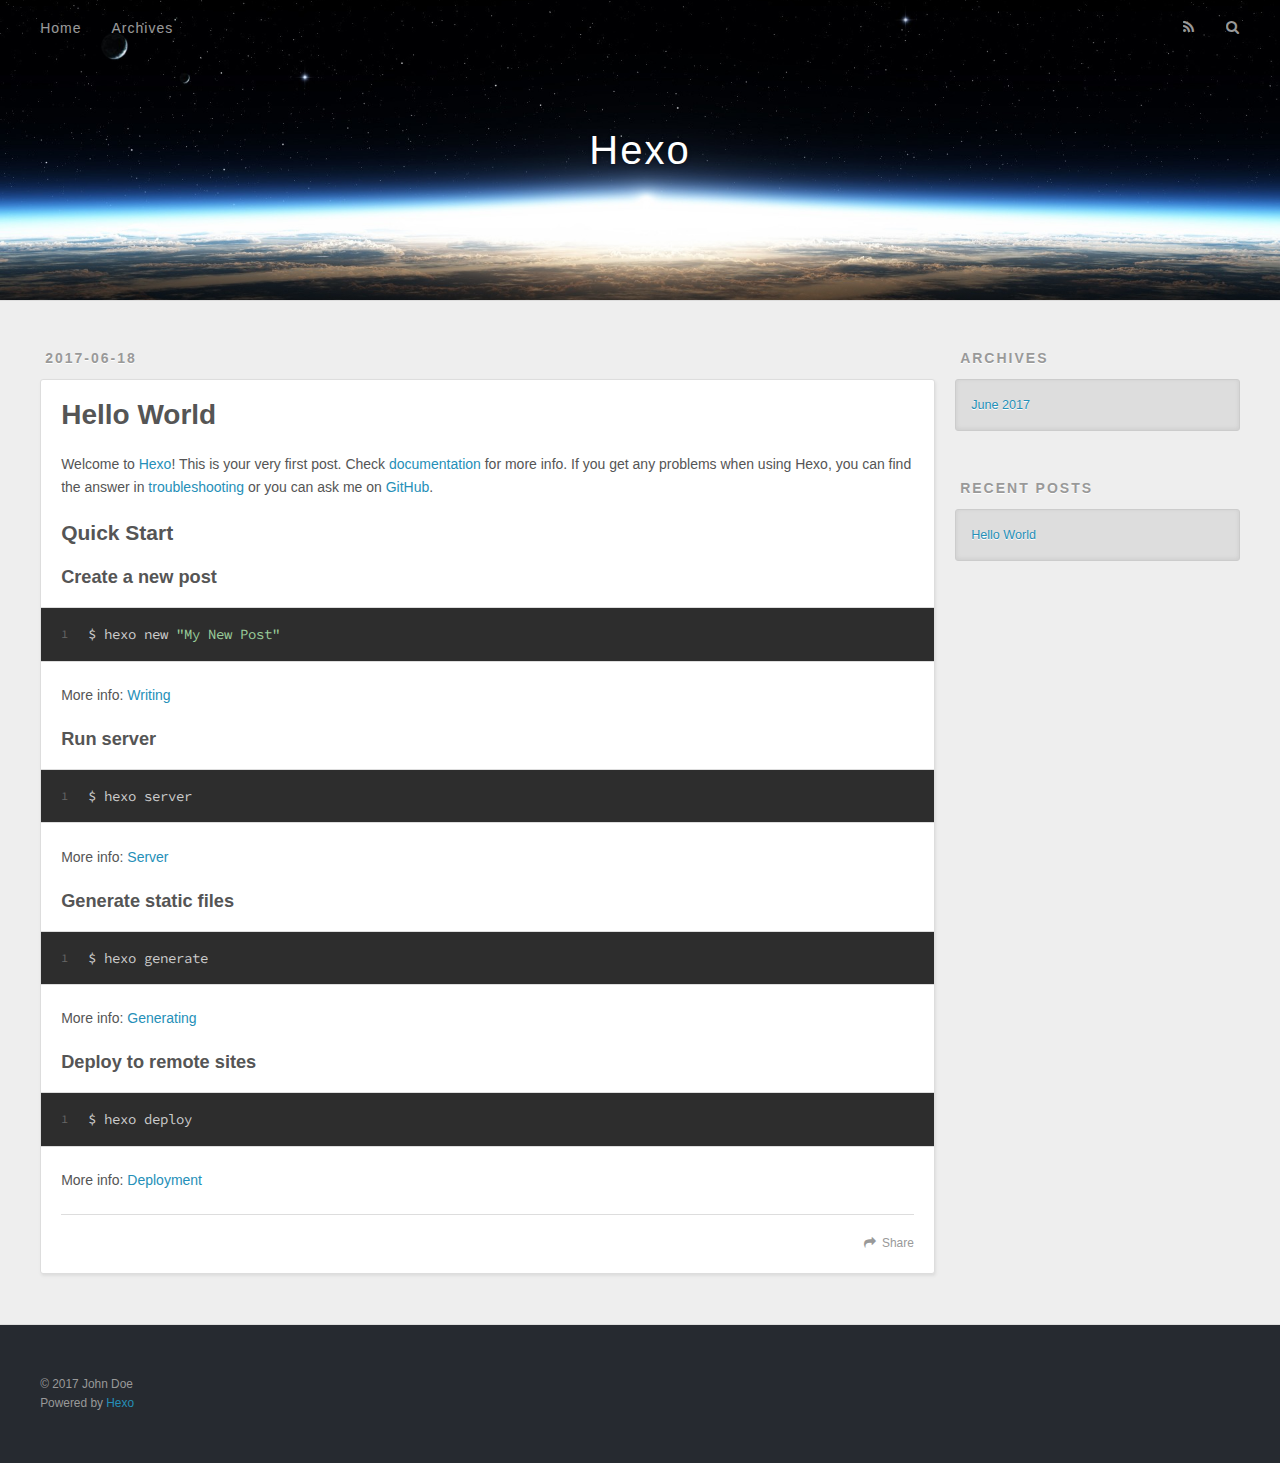
<file: 2017/06/18/hello-world/index.html>
<!DOCTYPE html>
<html>
<head>
  <meta charset="utf-8">
  
  <title>Hello World | Hexo</title>
  <meta name="viewport" content="width=device-width, initial-scale=1, maximum-scale=1">
  <meta name="description" content="Welcome to Hexo! This is your very first post. Check documentation for more info. If you get any problems when using Hexo, you can find the answer in troubleshooting or you can ask me on GitHub. Quick">
<meta property="og:type" content="article">
<meta property="og:title" content="Hello World">
<meta property="og:url" content="https://mokq2016.github.io/2017/06/18/hello-world/index.html">
<meta property="og:site_name" content="Hexo">
<meta property="og:description" content="Welcome to Hexo! This is your very first post. Check documentation for more info. If you get any problems when using Hexo, you can find the answer in troubleshooting or you can ask me on GitHub. Quick">
<meta property="og:updated_time" content="2017-06-18T10:28:33.886Z">
<meta name="twitter:card" content="summary">
<meta name="twitter:title" content="Hello World">
<meta name="twitter:description" content="Welcome to Hexo! This is your very first post. Check documentation for more info. If you get any problems when using Hexo, you can find the answer in troubleshooting or you can ask me on GitHub. Quick">
  
    <link rel="alternate" href="/atom.xml" title="Hexo" type="application/atom+xml">
  
  
    <link rel="icon" href="/favicon.png">
  
  
    <link href="//fonts.googleapis.com/css?family=Source+Code+Pro" rel="stylesheet" type="text/css">
  
  <link rel="stylesheet" href="/css/style.css">
  

</head>

<body>
  <div id="container">
    <div id="wrap">
      <header id="header">
  <div id="banner"></div>
  <div id="header-outer" class="outer">
    <div id="header-title" class="inner">
      <h1 id="logo-wrap">
        <a href="/" id="logo">Hexo</a>
      </h1>
      
    </div>
    <div id="header-inner" class="inner">
      <nav id="main-nav">
        <a id="main-nav-toggle" class="nav-icon"></a>
        
          <a class="main-nav-link" href="/">Home</a>
        
          <a class="main-nav-link" href="/archives">Archives</a>
        
      </nav>
      <nav id="sub-nav">
        
          <a id="nav-rss-link" class="nav-icon" href="/atom.xml" title="RSS Feed"></a>
        
        <a id="nav-search-btn" class="nav-icon" title="Search"></a>
      </nav>
      <div id="search-form-wrap">
        <form action="//google.com/search" method="get" accept-charset="UTF-8" class="search-form"><input type="search" name="q" class="search-form-input" placeholder="Search"><button type="submit" class="search-form-submit">&#xF002;</button><input type="hidden" name="sitesearch" value="https://mokq2016.github.io"></form>
      </div>
    </div>
  </div>
</header>
      <div class="outer">
        <section id="main"><article id="post-hello-world" class="article article-type-post" itemscope itemprop="blogPost">
  <div class="article-meta">
    <a href="/2017/06/18/hello-world/" class="article-date">
  <time datetime="2017-06-18T10:28:33.886Z" itemprop="datePublished">2017-06-18</time>
</a>
    
  </div>
  <div class="article-inner">
    
    
      <header class="article-header">
        
  
    <h1 class="article-title" itemprop="name">
      Hello World
    </h1>
  

      </header>
    
    <div class="article-entry" itemprop="articleBody">
      
        <p>Welcome to <a href="https://hexo.io/" target="_blank" rel="external">Hexo</a>! This is your very first post. Check <a href="https://hexo.io/docs/" target="_blank" rel="external">documentation</a> for more info. If you get any problems when using Hexo, you can find the answer in <a href="https://hexo.io/docs/troubleshooting.html" target="_blank" rel="external">troubleshooting</a> or you can ask me on <a href="https://github.com/hexojs/hexo/issues" target="_blank" rel="external">GitHub</a>.</p>
<h2 id="Quick-Start"><a href="#Quick-Start" class="headerlink" title="Quick Start"></a>Quick Start</h2><h3 id="Create-a-new-post"><a href="#Create-a-new-post" class="headerlink" title="Create a new post"></a>Create a new post</h3><figure class="highlight bash"><table><tr><td class="gutter"><pre><div class="line">1</div></pre></td><td class="code"><pre><div class="line">$ hexo new <span class="string">"My New Post"</span></div></pre></td></tr></table></figure>
<p>More info: <a href="https://hexo.io/docs/writing.html" target="_blank" rel="external">Writing</a></p>
<h3 id="Run-server"><a href="#Run-server" class="headerlink" title="Run server"></a>Run server</h3><figure class="highlight bash"><table><tr><td class="gutter"><pre><div class="line">1</div></pre></td><td class="code"><pre><div class="line">$ hexo server</div></pre></td></tr></table></figure>
<p>More info: <a href="https://hexo.io/docs/server.html" target="_blank" rel="external">Server</a></p>
<h3 id="Generate-static-files"><a href="#Generate-static-files" class="headerlink" title="Generate static files"></a>Generate static files</h3><figure class="highlight bash"><table><tr><td class="gutter"><pre><div class="line">1</div></pre></td><td class="code"><pre><div class="line">$ hexo generate</div></pre></td></tr></table></figure>
<p>More info: <a href="https://hexo.io/docs/generating.html" target="_blank" rel="external">Generating</a></p>
<h3 id="Deploy-to-remote-sites"><a href="#Deploy-to-remote-sites" class="headerlink" title="Deploy to remote sites"></a>Deploy to remote sites</h3><figure class="highlight bash"><table><tr><td class="gutter"><pre><div class="line">1</div></pre></td><td class="code"><pre><div class="line">$ hexo deploy</div></pre></td></tr></table></figure>
<p>More info: <a href="https://hexo.io/docs/deployment.html" target="_blank" rel="external">Deployment</a></p>

      
    </div>
    <footer class="article-footer">
      <a data-url="https://mokq2016.github.io/2017/06/18/hello-world/" data-id="cj42kowl30000s4qy7v9q64gv" class="article-share-link">Share</a>
      
      
    </footer>
  </div>
  
    
  
</article>

</section>
        
          <aside id="sidebar">
  
    

  
    

  
    
  
    
  <div class="widget-wrap">
    <h3 class="widget-title">Archives</h3>
    <div class="widget">
      <ul class="archive-list"><li class="archive-list-item"><a class="archive-list-link" href="/archives/2017/06/">June 2017</a></li></ul>
    </div>
  </div>


  
    
  <div class="widget-wrap">
    <h3 class="widget-title">Recent Posts</h3>
    <div class="widget">
      <ul>
        
          <li>
            <a href="/2017/06/18/hello-world/">Hello World</a>
          </li>
        
      </ul>
    </div>
  </div>

  
</aside>
        
      </div>
      <footer id="footer">
  
  <div class="outer">
    <div id="footer-info" class="inner">
      &copy; 2017 John Doe<br>
      Powered by <a href="http://hexo.io/" target="_blank">Hexo</a>
    </div>
  </div>
</footer>
    </div>
    <nav id="mobile-nav">
  
    <a href="/" class="mobile-nav-link">Home</a>
  
    <a href="/archives" class="mobile-nav-link">Archives</a>
  
</nav>
    

<script src="//ajax.googleapis.com/ajax/libs/jquery/2.0.3/jquery.min.js"></script>


  <link rel="stylesheet" href="/fancybox/jquery.fancybox.css">
  <script src="/fancybox/jquery.fancybox.pack.js"></script>


<script src="/js/script.js"></script>

  </div>
</body>
</html>
</file>
<file: css/style.css>
body {
  width: 100%;
}
body:before,
body:after {
  content: "";
  display: table;
}
body:after {
  clear: both;
}
html,
body,
div,
span,
applet,
object,
iframe,
h1,
h2,
h3,
h4,
h5,
h6,
p,
blockquote,
pre,
a,
abbr,
acronym,
address,
big,
cite,
code,
del,
dfn,
em,
img,
ins,
kbd,
q,
s,
samp,
small,
strike,
strong,
sub,
sup,
tt,
var,
dl,
dt,
dd,
ol,
ul,
li,
fieldset,
form,
label,
legend,
table,
caption,
tbody,
tfoot,
thead,
tr,
th,
td {
  margin: 0;
  padding: 0;
  border: 0;
  outline: 0;
  font-weight: inherit;
  font-style: inherit;
  font-family: inherit;
  font-size: 100%;
  vertical-align: baseline;
}
body {
  line-height: 1;
  color: #000;
  background: #fff;
}
ol,
ul {
  list-style: none;
}
table {
  border-collapse: separate;
  border-spacing: 0;
  vertical-align: middle;
}
caption,
th,
td {
  text-align: left;
  font-weight: normal;
  vertical-align: middle;
}
a img {
  border: none;
}
input,
button {
  margin: 0;
  padding: 0;
}
input::-moz-focus-inner,
button::-moz-focus-inner {
  border: 0;
  padding: 0;
}
@font-face {
  font-family: FontAwesome;
  font-style: normal;
  font-weight: normal;
  src: url("fonts/fontawesome-webfont.eot?v=#4.0.3");
  src: url("fonts/fontawesome-webfont.eot?#iefix&v=#4.0.3") format("embedded-opentype"), url("fonts/fontawesome-webfont.woff?v=#4.0.3") format("woff"), url("fonts/fontawesome-webfont.ttf?v=#4.0.3") format("truetype"), url("fonts/fontawesome-webfont.svg#fontawesomeregular?v=#4.0.3") format("svg");
}
html,
body,
#container {
  height: 100%;
}
body {
  background: #eee;
  font: 14px "Helvetica Neue", Helvetica, Arial, sans-serif;
  -webkit-text-size-adjust: 100%;
}
.outer {
  max-width: 1220px;
  margin: 0 auto;
  padding: 0 20px;
}
.outer:before,
.outer:after {
  content: "";
  display: table;
}
.outer:after {
  clear: both;
}
.inner {
  display: inline;
  float: left;
  width: 98.33333333333333%;
  margin: 0 0.833333333333333%;
}
.left,
.alignleft {
  float: left;
}
.right,
.alignright {
  float: right;
}
.clear {
  clear: both;
}
#container {
  position: relative;
}
.mobile-nav-on {
  overflow: hidden;
}
#wrap {
  height: 100%;
  width: 100%;
  position: absolute;
  top: 0;
  left: 0;
  -webkit-transition: 0.2s ease-out;
  -moz-transition: 0.2s ease-out;
  -ms-transition: 0.2s ease-out;
  transition: 0.2s ease-out;
  z-index: 1;
  background: #eee;
}
.mobile-nav-on #wrap {
  left: 280px;
}
@media screen and (min-width: 768px) {
  #main {
    display: inline;
    float: left;
    width: 73.33333333333333%;
    margin: 0 0.833333333333333%;
  }
}
.article-date,
.article-category-link,
.archive-year,
.widget-title {
  text-decoration: none;
  text-transform: uppercase;
  letter-spacing: 2px;
  color: #999;
  margin-bottom: 1em;
  margin-left: 5px;
  line-height: 1em;
  text-shadow: 0 1px #fff;
  font-weight: bold;
}
.article-inner,
.archive-article-inner {
  background: #fff;
  -webkit-box-shadow: 1px 2px 3px #ddd;
  box-shadow: 1px 2px 3px #ddd;
  border: 1px solid #ddd;
  border-radius: 3px;
}
.article-entry h1,
.widget h1 {
  font-size: 2em;
}
.article-entry h2,
.widget h2 {
  font-size: 1.5em;
}
.article-entry h3,
.widget h3 {
  font-size: 1.3em;
}
.article-entry h4,
.widget h4 {
  font-size: 1.2em;
}
.article-entry h5,
.widget h5 {
  font-size: 1em;
}
.article-entry h6,
.widget h6 {
  font-size: 1em;
  color: #999;
}
.article-entry hr,
.widget hr {
  border: 1px dashed #ddd;
}
.article-entry strong,
.widget strong {
  font-weight: bold;
}
.article-entry em,
.widget em,
.article-entry cite,
.widget cite {
  font-style: italic;
}
.article-entry sup,
.widget sup,
.article-entry sub,
.widget sub {
  font-size: 0.75em;
  line-height: 0;
  position: relative;
  vertical-align: baseline;
}
.article-entry sup,
.widget sup {
  top: -0.5em;
}
.article-entry sub,
.widget sub {
  bottom: -0.2em;
}
.article-entry small,
.widget small {
  font-size: 0.85em;
}
.article-entry acronym,
.widget acronym,
.article-entry abbr,
.widget abbr {
  border-bottom: 1px dotted;
}
.article-entry ul,
.widget ul,
.article-entry ol,
.widget ol,
.article-entry dl,
.widget dl {
  margin: 0 20px;
  line-height: 1.6em;
}
.article-entry ul ul,
.widget ul ul,
.article-entry ol ul,
.widget ol ul,
.article-entry ul ol,
.widget ul ol,
.article-entry ol ol,
.widget ol ol {
  margin-top: 0;
  margin-bottom: 0;
}
.article-entry ul,
.widget ul {
  list-style: disc;
}
.article-entry ol,
.widget ol {
  list-style: decimal;
}
.article-entry dt,
.widget dt {
  font-weight: bold;
}
#header {
  height: 300px;
  position: relative;
  border-bottom: 1px solid #ddd;
}
#header:before,
#header:after {
  content: "";
  position: absolute;
  left: 0;
  right: 0;
  height: 40px;
}
#header:before {
  top: 0;
  background: -webkit-linear-gradient(rgba(0,0,0,0.2), transparent);
  background: -moz-linear-gradient(rgba(0,0,0,0.2), transparent);
  background: -ms-linear-gradient(rgba(0,0,0,0.2), transparent);
  background: linear-gradient(rgba(0,0,0,0.2), transparent);
}
#header:after {
  bottom: 0;
  background: -webkit-linear-gradient(transparent, rgba(0,0,0,0.2));
  background: -moz-linear-gradient(transparent, rgba(0,0,0,0.2));
  background: -ms-linear-gradient(transparent, rgba(0,0,0,0.2));
  background: linear-gradient(transparent, rgba(0,0,0,0.2));
}
#header-outer {
  height: 100%;
  position: relative;
}
#header-inner {
  position: relative;
  overflow: hidden;
}
#banner {
  position: absolute;
  top: 0;
  left: 0;
  width: 100%;
  height: 100%;
  background: url("images/banner.jpg") center #000;
  -webkit-background-size: cover;
  -moz-background-size: cover;
  background-size: cover;
  z-index: -1;
}
#header-title {
  text-align: center;
  height: 40px;
  position: absolute;
  top: 50%;
  left: 0;
  margin-top: -20px;
}
#logo,
#subtitle {
  text-decoration: none;
  color: #fff;
  font-weight: 300;
  text-shadow: 0 1px 4px rgba(0,0,0,0.3);
}
#logo {
  font-size: 40px;
  line-height: 40px;
  letter-spacing: 2px;
}
#subtitle {
  font-size: 16px;
  line-height: 16px;
  letter-spacing: 1px;
}
#subtitle-wrap {
  margin-top: 16px;
}
#main-nav {
  float: left;
  margin-left: -15px;
}
.nav-icon,
.main-nav-link {
  float: left;
  color: #fff;
  opacity: 0.6;
  text-decoration: none;
  text-shadow: 0 1px rgba(0,0,0,0.2);
  -webkit-transition: opacity 0.2s;
  -moz-transition: opacity 0.2s;
  -ms-transition: opacity 0.2s;
  transition: opacity 0.2s;
  display: block;
  padding: 20px 15px;
}
.nav-icon:hover,
.main-nav-link:hover {
  opacity: 1;
}
.nav-icon {
  font-family: FontAwesome;
  text-align: center;
  font-size: 14px;
  width: 14px;
  height: 14px;
  padding: 20px 15px;
  position: relative;
  cursor: pointer;
}
.main-nav-link {
  font-weight: 300;
  letter-spacing: 1px;
}
@media screen and (max-width: 479px) {
  .main-nav-link {
    display: none;
  }
}
#main-nav-toggle {
  display: none;
}
#main-nav-toggle:before {
  content: "\f0c9";
}
@media screen and (max-width: 479px) {
  #main-nav-toggle {
    display: block;
  }
}
#sub-nav {
  float: right;
  margin-right: -15px;
}
#nav-rss-link:before {
  content: "\f09e";
}
#nav-search-btn:before {
  content: "\f002";
}
#search-form-wrap {
  position: absolute;
  top: 15px;
  width: 150px;
  height: 30px;
  right: -150px;
  opacity: 0;
  -webkit-transition: 0.2s ease-out;
  -moz-transition: 0.2s ease-out;
  -ms-transition: 0.2s ease-out;
  transition: 0.2s ease-out;
}
#search-form-wrap.on {
  opacity: 1;
  right: 0;
}
@media screen and (max-width: 479px) {
  #search-form-wrap {
    width: 100%;
    right: -100%;
  }
}
.search-form {
  position: absolute;
  top: 0;
  left: 0;
  right: 0;
  background: #fff;
  padding: 5px 15px;
  border-radius: 15px;
  -webkit-box-shadow: 0 0 10px rgba(0,0,0,0.3);
  box-shadow: 0 0 10px rgba(0,0,0,0.3);
}
.search-form-input {
  border: none;
  background: none;
  color: #555;
  width: 100%;
  font: 13px "Helvetica Neue", Helvetica, Arial, sans-serif;
  outline: none;
}
.search-form-input::-webkit-search-results-decoration,
.search-form-input::-webkit-search-cancel-button {
  -webkit-appearance: none;
}
.search-form-submit {
  position: absolute;
  top: 50%;
  right: 10px;
  margin-top: -7px;
  font: 13px FontAwesome;
  border: none;
  background: none;
  color: #bbb;
  cursor: pointer;
}
.search-form-submit:hover,
.search-form-submit:focus {
  color: #777;
}
.article {
  margin: 50px 0;
}
.article-inner {
  overflow: hidden;
}
.article-meta:before,
.article-meta:after {
  content: "";
  display: table;
}
.article-meta:after {
  clear: both;
}
.article-date {
  float: left;
}
.article-category {
  float: left;
  line-height: 1em;
  color: #ccc;
  text-shadow: 0 1px #fff;
  margin-left: 8px;
}
.article-category:before {
  content: "\2022";
}
.article-category-link {
  margin: 0 12px 1em;
}
.article-header {
  padding: 20px 20px 0;
}
.article-title {
  text-decoration: none;
  font-size: 2em;
  font-weight: bold;
  color: #555;
  line-height: 1.1em;
  -webkit-transition: color 0.2s;
  -moz-transition: color 0.2s;
  -ms-transition: color 0.2s;
  transition: color 0.2s;
}
a.article-title:hover {
  color: #258fb8;
}
.article-entry {
  color: #555;
  padding: 0 20px;
}
.article-entry:before,
.article-entry:after {
  content: "";
  display: table;
}
.article-entry:after {
  clear: both;
}
.article-entry p,
.article-entry table {
  line-height: 1.6em;
  margin: 1.6em 0;
}
.article-entry h1,
.article-entry h2,
.article-entry h3,
.article-entry h4,
.article-entry h5,
.article-entry h6 {
  font-weight: bold;
}
.article-entry h1,
.article-entry h2,
.article-entry h3,
.article-entry h4,
.article-entry h5,
.article-entry h6 {
  line-height: 1.1em;
  margin: 1.1em 0;
}
.article-entry a {
  color: #258fb8;
  text-decoration: none;
}
.article-entry a:hover {
  text-decoration: underline;
}
.article-entry ul,
.article-entry ol,
.article-entry dl {
  margin-top: 1.6em;
  margin-bottom: 1.6em;
}
.article-entry img,
.article-entry video {
  max-width: 100%;
  height: auto;
  display: block;
  margin: auto;
}
.article-entry iframe {
  border: none;
}
.article-entry table {
  width: 100%;
  border-collapse: collapse;
  border-spacing: 0;
}
.article-entry th {
  font-weight: bold;
  border-bottom: 3px solid #ddd;
  padding-bottom: 0.5em;
}
.article-entry td {
  border-bottom: 1px solid #ddd;
  padding: 10px 0;
}
.article-entry blockquote {
  font-family: Georgia, "Times New Roman", serif;
  font-size: 1.4em;
  margin: 1.6em 20px;
  text-align: center;
}
.article-entry blockquote footer {
  font-size: 14px;
  margin: 1.6em 0;
  font-family: "Helvetica Neue", Helvetica, Arial, sans-serif;
}
.article-entry blockquote footer cite:before {
  content: "—";
  padding: 0 0.5em;
}
.article-entry .pullquote {
  text-align: left;
  width: 45%;
  margin: 0;
}
.article-entry .pullquote.left {
  margin-left: 0.5em;
  margin-right: 1em;
}
.article-entry .pullquote.right {
  margin-right: 0.5em;
  margin-left: 1em;
}
.article-entry .caption {
  color: #999;
  display: block;
  font-size: 0.9em;
  margin-top: 0.5em;
  position: relative;
  text-align: center;
}
.article-entry .video-container {
  position: relative;
  padding-top: 56.25%;
  height: 0;
  overflow: hidden;
}
.article-entry .video-container iframe,
.article-entry .video-container object,
.article-entry .video-container embed {
  position: absolute;
  top: 0;
  left: 0;
  width: 100%;
  height: 100%;
  margin-top: 0;
}
.article-more-link a {
  display: inline-block;
  line-height: 1em;
  padding: 6px 15px;
  border-radius: 15px;
  background: #eee;
  color: #999;
  text-shadow: 0 1px #fff;
  text-decoration: none;
}
.article-more-link a:hover {
  background: #258fb8;
  color: #fff;
  text-decoration: none;
  text-shadow: 0 1px #1e7293;
}
.article-footer {
  font-size: 0.85em;
  line-height: 1.6em;
  border-top: 1px solid #ddd;
  padding-top: 1.6em;
  margin: 0 20px 20px;
}
.article-footer:before,
.article-footer:after {
  content: "";
  display: table;
}
.article-footer:after {
  clear: both;
}
.article-footer a {
  color: #999;
  text-decoration: none;
}
.article-footer a:hover {
  color: #555;
}
.article-tag-list-item {
  float: left;
  margin-right: 10px;
}
.article-tag-list-link:before {
  content: "#";
}
.article-comment-link {
  float: right;
}
.article-comment-link:before {
  content: "\f075";
  font-family: FontAwesome;
  padding-right: 8px;
}
.article-share-link {
  cursor: pointer;
  float: right;
  margin-left: 20px;
}
.article-share-link:before {
  content: "\f064";
  font-family: FontAwesome;
  padding-right: 6px;
}
#article-nav {
  position: relative;
}
#article-nav:before,
#article-nav:after {
  content: "";
  display: table;
}
#article-nav:after {
  clear: both;
}
@media screen and (min-width: 768px) {
  #article-nav {
    margin: 50px 0;
  }
  #article-nav:before {
    width: 8px;
    height: 8px;
    position: absolute;
    top: 50%;
    left: 50%;
    margin-top: -4px;
    margin-left: -4px;
    content: "";
    border-radius: 50%;
    background: #ddd;
    -webkit-box-shadow: 0 1px 2px #fff;
    box-shadow: 0 1px 2px #fff;
  }
}
.article-nav-link-wrap {
  text-decoration: none;
  text-shadow: 0 1px #fff;
  color: #999;
  -webkit-box-sizing: border-box;
  -moz-box-sizing: border-box;
  box-sizing: border-box;
  margin-top: 50px;
  text-align: center;
  display: block;
}
.article-nav-link-wrap:hover {
  color: #555;
}
@media screen and (min-width: 768px) {
  .article-nav-link-wrap {
    width: 50%;
    margin-top: 0;
  }
}
@media screen and (min-width: 768px) {
  #article-nav-newer {
    float: left;
    text-align: right;
    padding-right: 20px;
  }
}
@media screen and (min-width: 768px) {
  #article-nav-older {
    float: right;
    text-align: left;
    padding-left: 20px;
  }
}
.article-nav-caption {
  text-transform: uppercase;
  letter-spacing: 2px;
  color: #ddd;
  line-height: 1em;
  font-weight: bold;
}
#article-nav-newer .article-nav-caption {
  margin-right: -2px;
}
.article-nav-title {
  font-size: 0.85em;
  line-height: 1.6em;
  margin-top: 0.5em;
}
.article-share-box {
  position: absolute;
  display: none;
  background: #fff;
  -webkit-box-shadow: 1px 2px 10px rgba(0,0,0,0.2);
  box-shadow: 1px 2px 10px rgba(0,0,0,0.2);
  border-radius: 3px;
  margin-left: -145px;
  overflow: hidden;
  z-index: 1;
}
.article-share-box.on {
  display: block;
}
.article-share-input {
  width: 100%;
  background: none;
  -webkit-box-sizing: border-box;
  -moz-box-sizing: border-box;
  box-sizing: border-box;
  font: 14px "Helvetica Neue", Helvetica, Arial, sans-serif;
  padding: 0 15px;
  color: #555;
  outline: none;
  border: 1px solid #ddd;
  border-radius: 3px 3px 0 0;
  height: 36px;
  line-height: 36px;
}
.article-share-links {
  background: #eee;
}
.article-share-links:before,
.article-share-links:after {
  content: "";
  display: table;
}
.article-share-links:after {
  clear: both;
}
.article-share-twitter,
.article-share-facebook,
.article-share-pinterest,
.article-share-google {
  width: 50px;
  height: 36px;
  display: block;
  float: left;
  position: relative;
  color: #999;
  text-shadow: 0 1px #fff;
}
.article-share-twitter:before,
.article-share-facebook:before,
.article-share-pinterest:before,
.article-share-google:before {
  font-size: 20px;
  font-family: FontAwesome;
  width: 20px;
  height: 20px;
  position: absolute;
  top: 50%;
  left: 50%;
  margin-top: -10px;
  margin-left: -10px;
  text-align: center;
}
.article-share-twitter:hover,
.article-share-facebook:hover,
.article-share-pinterest:hover,
.article-share-google:hover {
  color: #fff;
}
.article-share-twitter:before {
  content: "\f099";
}
.article-share-twitter:hover {
  background: #00aced;
  text-shadow: 0 1px #008abe;
}
.article-share-facebook:before {
  content: "\f09a";
}
.article-share-facebook:hover {
  background: #3b5998;
  text-shadow: 0 1px #2f477a;
}
.article-share-pinterest:before {
  content: "\f0d2";
}
.article-share-pinterest:hover {
  background: #cb2027;
  text-shadow: 0 1px #a21a1f;
}
.article-share-google:before {
  content: "\f0d5";
}
.article-share-google:hover {
  background: #dd4b39;
  text-shadow: 0 1px #be3221;
}
.article-gallery {
  background: #000;
  position: relative;
}
.article-gallery-photos {
  position: relative;
  overflow: hidden;
}
.article-gallery-img {
  display: none;
  max-width: 100%;
}
.article-gallery-img:first-child {
  display: block;
}
.article-gallery-img.loaded {
  position: absolute;
  display: block;
}
.article-gallery-img img {
  display: block;
  max-width: 100%;
  margin: 0 auto;
}
#comments {
  background: #fff;
  -webkit-box-shadow: 1px 2px 3px #ddd;
  box-shadow: 1px 2px 3px #ddd;
  padding: 20px;
  border: 1px solid #ddd;
  border-radius: 3px;
  margin: 50px 0;
}
#comments a {
  color: #258fb8;
}
.archives-wrap {
  margin: 50px 0;
}
.archives:before,
.archives:after {
  content: "";
  display: table;
}
.archives:after {
  clear: both;
}
.archive-year-wrap {
  margin-bottom: 1em;
}
.archives {
  -webkit-column-gap: 10px;
  -moz-column-gap: 10px;
  column-gap: 10px;
}
@media screen and (min-width: 480px) and (max-width: 767px) {
  .archives {
    -webkit-column-count: 2;
    -moz-column-count: 2;
    column-count: 2;
  }
}
@media screen and (min-width: 768px) {
  .archives {
    -webkit-column-count: 3;
    -moz-column-count: 3;
    column-count: 3;
  }
}
.archive-article {
  -webkit-column-break-inside: avoid;
  page-break-inside: avoid;
  overflow: hidden;
  break-inside: avoid-column;
}
.archive-article-inner {
  padding: 10px;
  margin-bottom: 15px;
}
.archive-article-title {
  text-decoration: none;
  font-weight: bold;
  color: #555;
  -webkit-transition: color 0.2s;
  -moz-transition: color 0.2s;
  -ms-transition: color 0.2s;
  transition: color 0.2s;
  line-height: 1.6em;
}
.archive-article-title:hover {
  color: #258fb8;
}
.archive-article-footer {
  margin-top: 1em;
}
.archive-article-date {
  color: #999;
  text-decoration: none;
  font-size: 0.85em;
  line-height: 1em;
  margin-bottom: 0.5em;
  display: block;
}
#page-nav {
  margin: 50px auto;
  background: #fff;
  -webkit-box-shadow: 1px 2px 3px #ddd;
  box-shadow: 1px 2px 3px #ddd;
  border: 1px solid #ddd;
  border-radius: 3px;
  text-align: center;
  color: #999;
  overflow: hidden;
}
#page-nav:before,
#page-nav:after {
  content: "";
  display: table;
}
#page-nav:after {
  clear: both;
}
#page-nav a,
#page-nav span {
  padding: 10px 20px;
  line-height: 1;
  height: 2ex;
}
#page-nav a {
  color: #999;
  text-decoration: none;
}
#page-nav a:hover {
  background: #999;
  color: #fff;
}
#page-nav .prev {
  float: left;
}
#page-nav .next {
  float: right;
}
#page-nav .page-number {
  display: inline-block;
}
@media screen and (max-width: 479px) {
  #page-nav .page-number {
    display: none;
  }
}
#page-nav .current {
  color: #555;
  font-weight: bold;
}
#page-nav .space {
  color: #ddd;
}
#footer {
  background: #262a30;
  padding: 50px 0;
  border-top: 1px solid #ddd;
  color: #999;
}
#footer a {
  color: #258fb8;
  text-decoration: none;
}
#footer a:hover {
  text-decoration: underline;
}
#footer-info {
  line-height: 1.6em;
  font-size: 0.85em;
}
.article-entry pre,
.article-entry .highlight {
  background: #2d2d2d;
  margin: 0 -20px;
  padding: 15px 20px;
  border-style: solid;
  border-color: #ddd;
  border-width: 1px 0;
  overflow: auto;
  color: #ccc;
  line-height: 22.400000000000002px;
}
.article-entry .highlight .gutter pre,
.article-entry .gist .gist-file .gist-data .line-numbers {
  color: #666;
  font-size: 0.85em;
}
.article-entry pre,
.article-entry code {
  font-family: "Source Code Pro", Consolas, Monaco, Menlo, Consolas, monospace;
}
.article-entry code {
  background: #eee;
  text-shadow: 0 1px #fff;
  padding: 0 0.3em;
}
.article-entry pre code {
  background: none;
  text-shadow: none;
  padding: 0;
}
.article-entry .highlight pre {
  border: none;
  margin: 0;
  padding: 0;
}
.article-entry .highlight table {
  margin: 0;
  width: auto;
}
.article-entry .highlight td {
  border: none;
  padding: 0;
}
.article-entry .highlight figcaption {
  font-size: 0.85em;
  color: #999;
  line-height: 1em;
  margin-bottom: 1em;
}
.article-entry .highlight figcaption:before,
.article-entry .highlight figcaption:after {
  content: "";
  display: table;
}
.article-entry .highlight figcaption:after {
  clear: both;
}
.article-entry .highlight figcaption a {
  float: right;
}
.article-entry .highlight .gutter pre {
  text-align: right;
  padding-right: 20px;
}
.article-entry .highlight .line {
  height: 22.400000000000002px;
}
.article-entry .highlight .line.marked {
  background: #515151;
}
.article-entry .gist {
  margin: 0 -20px;
  border-style: solid;
  border-color: #ddd;
  border-width: 1px 0;
  background: #2d2d2d;
  padding: 15px 20px 15px 0;
}
.article-entry .gist .gist-file {
  border: none;
  font-family: "Source Code Pro", Consolas, Monaco, Menlo, Consolas, monospace;
  margin: 0;
}
.article-entry .gist .gist-file .gist-data {
  background: none;
  border: none;
}
.article-entry .gist .gist-file .gist-data .line-numbers {
  background: none;
  border: none;
  padding: 0 20px 0 0;
}
.article-entry .gist .gist-file .gist-data .line-data {
  padding: 0 !important;
}
.article-entry .gist .gist-file .highlight {
  margin: 0;
  padding: 0;
  border: none;
}
.article-entry .gist .gist-file .gist-meta {
  background: #2d2d2d;
  color: #999;
  font: 0.85em "Helvetica Neue", Helvetica, Arial, sans-serif;
  text-shadow: 0 0;
  padding: 0;
  margin-top: 1em;
  margin-left: 20px;
}
.article-entry .gist .gist-file .gist-meta a {
  color: #258fb8;
  font-weight: normal;
}
.article-entry .gist .gist-file .gist-meta a:hover {
  text-decoration: underline;
}
pre .comment,
pre .title {
  color: #999;
}
pre .variable,
pre .attribute,
pre .tag,
pre .regexp,
pre .ruby .constant,
pre .xml .tag .title,
pre .xml .pi,
pre .xml .doctype,
pre .html .doctype,
pre .css .id,
pre .css .class,
pre .css .pseudo {
  color: #f2777a;
}
pre .number,
pre .preprocessor,
pre .built_in,
pre .literal,
pre .params,
pre .constant {
  color: #f99157;
}
pre .class,
pre .ruby .class .title,
pre .css .rules .attribute {
  color: #9c9;
}
pre .string,
pre .value,
pre .inheritance,
pre .header,
pre .ruby .symbol,
pre .xml .cdata {
  color: #9c9;
}
pre .css .hexcolor {
  color: #6cc;
}
pre .function,
pre .python .decorator,
pre .python .title,
pre .ruby .function .title,
pre .ruby .title .keyword,
pre .perl .sub,
pre .javascript .title,
pre .coffeescript .title {
  color: #69c;
}
pre .keyword,
pre .javascript .function {
  color: #c9c;
}
@media screen and (max-width: 479px) {
  #mobile-nav {
    position: absolute;
    top: 0;
    left: 0;
    width: 280px;
    height: 100%;
    background: #191919;
    border-right: 1px solid #fff;
  }
}
@media screen and (max-width: 479px) {
  .mobile-nav-link {
    display: block;
    color: #999;
    text-decoration: none;
    padding: 15px 20px;
    font-weight: bold;
  }
  .mobile-nav-link:hover {
    color: #fff;
  }
}
@media screen and (min-width: 768px) {
  #sidebar {
    display: inline;
    float: left;
    width: 23.333333333333332%;
    margin: 0 0.833333333333333%;
  }
}
.widget-wrap {
  margin: 50px 0;
}
.widget {
  color: #777;
  text-shadow: 0 1px #fff;
  background: #ddd;
  -webkit-box-shadow: 0 -1px 4px #ccc inset;
  box-shadow: 0 -1px 4px #ccc inset;
  border: 1px solid #ccc;
  padding: 15px;
  border-radius: 3px;
}
.widget a {
  color: #258fb8;
  text-decoration: none;
}
.widget a:hover {
  text-decoration: underline;
}
.widget ul ul,
.widget ol ul,
.widget dl ul,
.widget ul ol,
.widget ol ol,
.widget dl ol,
.widget ul dl,
.widget ol dl,
.widget dl dl {
  margin-left: 15px;
  list-style: disc;
}
.widget {
  line-height: 1.6em;
  word-wrap: break-word;
  font-size: 0.9em;
}
.widget ul,
.widget ol {
  list-style: none;
  margin: 0;
}
.widget ul ul,
.widget ol ul,
.widget ul ol,
.widget ol ol {
  margin: 0 20px;
}
.widget ul ul,
.widget ol ul {
  list-style: disc;
}
.widget ul ol,
.widget ol ol {
  list-style: decimal;
}
.category-list-count,
.tag-list-count,
.archive-list-count {
  padding-left: 5px;
  color: #999;
  font-size: 0.85em;
}
.category-list-count:before,
.tag-list-count:before,
.archive-list-count:before {
  content: "(";
}
.category-list-count:after,
.tag-list-count:after,
.archive-list-count:after {
  content: ")";
}
.tagcloud a {
  margin-right: 5px;
  display: inline-block;
}
</file>
<file: css/main.css>
/* normalize.css v3.0.2 | MIT License | git.io/normalize */
html {
  font-family: sans-serif; /* 1 */
  -ms-text-size-adjust: 100%; /* 2 */
  -webkit-text-size-adjust: 100%; /* 2 */
}
body {
  margin: 0;
}
article,
aside,
details,
figcaption,
figure,
footer,
header,
hgroup,
main,
menu,
nav,
section,
summary {
  display: block;
}
audio,
canvas,
progress,
video {
  display: inline-block; /* 1 */
  vertical-align: baseline; /* 2 */
}
audio:not([controls]) {
  display: none;
  height: 0;
}
[hidden],
template {
  display: none;
}
a {
  background-color: transparent;
}
a:active,
a:hover {
  outline: 0;
}
abbr[title] {
  border-bottom: 1px dotted;
}
b,
strong {
  font-weight: bold;
}
dfn {
  font-style: italic;
}
h1 {
  font-size: 2em;
  margin: 0.67em 0;
}
mark {
  background: #ff0;
  color: #000;
}
small {
  font-size: 80%;
}
sub,
sup {
  font-size: 75%;
  line-height: 0;
  position: relative;
  vertical-align: baseline;
}
sup {
  top: -0.5em;
}
sub {
  bottom: -0.25em;
}
img {
  border: 0;
}
svg:not(:root) {
  overflow: hidden;
}
figure {
  margin: 1em 40px;
}
hr {
  -moz-box-sizing: content-box;
  box-sizing: content-box;
  height: 0;
}
pre {
  overflow: auto;
}
code,
kbd,
pre,
samp {
  font-family: monospace, monospace;
  font-size: 1em;
}
button,
input,
optgroup,
select,
textarea {
  color: inherit; /* 1 */
  font: inherit; /* 2 */
  margin: 0; /* 3 */
}
button {
  overflow: visible;
}
button,
select {
  text-transform: none;
}
button,
html input[type="button"],
input[type="reset"],
input[type="submit"] {
  -webkit-appearance: button; /* 2 */
  cursor: pointer; /* 3 */
}
button[disabled],
html input[disabled] {
  cursor: default;
}
button::-moz-focus-inner,
input::-moz-focus-inner {
  border: 0;
  padding: 0;
}
input {
  line-height: normal;
}
input[type="checkbox"],
input[type="radio"] {
  box-sizing: border-box; /* 1 */
  padding: 0; /* 2 */
}
input[type="number"]::-webkit-inner-spin-button,
input[type="number"]::-webkit-outer-spin-button {
  height: auto;
}
input[type="search"] {
  -webkit-appearance: textfield; /* 1 */
  -moz-box-sizing: content-box;
  -webkit-box-sizing: content-box; /* 2 */
  box-sizing: content-box;
}
input[type="search"]::-webkit-search-cancel-button,
input[type="search"]::-webkit-search-decoration {
  -webkit-appearance: none;
}
fieldset {
  border: 1px solid #c0c0c0;
  margin: 0 2px;
  padding: 0.35em 0.625em 0.75em;
}
legend {
  border: 0; /* 1 */
  padding: 0; /* 2 */
}
textarea {
  overflow: auto;
}
optgroup {
  font-weight: bold;
}
table {
  border-collapse: collapse;
  border-spacing: 0;
}
td,
th {
  padding: 0;
}
::selection {
  background: #262a30;
  color: #fff;
}
body {
  position: relative;
  font-family: 'Lato', "PingFang SC", "Microsoft YaHei", sans-serif;
  font-size: 14px;
  line-height: 2;
  color: #555;
  background: #f5f7f9;
}
@media (max-width: 767px) {
  body {
    padding-right: 0 !important;
  }
}
@media (min-width: 768px) and (max-width: 991px) {
  body {
    padding-right: 0 !important;
  }
}
@media (min-width: 1600px) {
  body {
    font-size: 16px;
  }
}
h1,
h2,
h3,
h4,
h5,
h6 {
  margin: 0;
  padding: 0;
  font-weight: bold;
  line-height: 1.5;
  font-family: 'Lato', "PingFang SC", "Microsoft YaHei", sans-serif;
}
h2,
h3,
h4,
h5,
h6 {
  margin: 20px 0 15px;
}
h1 {
  font-size: 22px;
}
@media (max-width: 767px) {
  h1 {
    font-size: 18px;
  }
}
h2 {
  font-size: 20px;
}
@media (max-width: 767px) {
  h2 {
    font-size: 16px;
  }
}
h3 {
  font-size: 18px;
}
@media (max-width: 767px) {
  h3 {
    font-size: 14px;
  }
}
h4 {
  font-size: 16px;
}
@media (max-width: 767px) {
  h4 {
    font-size: 12px;
  }
}
h5 {
  font-size: 14px;
}
@media (max-width: 767px) {
  h5 {
    font-size: 10px;
  }
}
h6 {
  font-size: 12px;
}
@media (max-width: 767px) {
  h6 {
    font-size: 8px;
  }
}
p {
  margin: 0 0 25px 0;
}
a {
  color: #555;
  text-decoration: none;
  border-bottom: 1px solid #999;
  word-wrap: break-word;
}
a:hover {
  color: #222;
  border-bottom-color: #222;
}
blockquote {
  margin: 0;
  padding: 0;
}
img {
  display: block;
  margin: auto;
  max-width: 100%;
  height: auto;
}
hr {
  margin: 40px 0;
  height: 3px;
  border: none;
  background-color: #ddd;
  background-image: repeating-linear-gradient(-45deg, #fff, #fff 4px, transparent 4px, transparent 8px);
}
blockquote {
  padding: 0 15px;
  color: #666;
  border-left: 4px solid #ddd;
}
blockquote cite::before {
  content: "-";
  padding: 0 5px;
}
dt {
  font-weight: 700;
}
dd {
  margin: 0;
  padding: 0;
}
.text-left {
  text-align: left;
}
.text-center {
  text-align: center;
}
.text-right {
  text-align: right;
}
.text-justify {
  text-align: justify;
}
.text-nowrap {
  white-space: nowrap;
}
.text-lowercase {
  text-transform: lowercase;
}
.text-uppercase {
  text-transform: uppercase;
}
.text-capitalize {
  text-transform: capitalize;
}
.center-block {
  display: block;
  margin-left: auto;
  margin-right: auto;
}
.clearfix:before,
.clearfix:after {
  content: " ";
  display: table;
}
.clearfix:after {
  clear: both;
}
.pullquote {
  width: 45%;
}
.pullquote.left {
  float: left;
  margin-left: 5px;
  margin-right: 10px;
}
.pullquote.right {
  float: right;
  margin-left: 10px;
  margin-right: 5px;
}
.affix.affix.affix {
  position: fixed;
}
.translation {
  margin-top: -20px;
  font-size: 14px;
  color: #999;
}
.scrollbar-measure {
  width: 100px;
  height: 100px;
  overflow: scroll;
  position: absolute;
  top: -9999px;
}
.use-motion .motion-element {
  opacity: 0;
}
table {
  margin: 20px 0;
  width: 100%;
  border-collapse: collapse;
  border-spacing: 0;
  border: 1px solid #ddd;
  font-size: 14px;
  table-layout: fixed;
  word-wrap: break-all;
}
table>tbody>tr:nth-of-type(odd) {
  background-color: #f9f9f9;
}
table>tbody>tr:hover {
  background-color: #f5f5f5;
}
caption,
th,
td {
  padding: 8px;
  text-align: left;
  vertical-align: middle;
  font-weight: normal;
}
th,
td {
  border-bottom: 3px solid #ddd;
  border-right: 1px solid #eee;
}
th {
  padding-bottom: 10px;
  font-weight: 700;
}
td {
  border-bottom-width: 1px;
}
html,
body {
  height: 100%;
}
.container {
  position: relative;
  min-height: 100%;
}
.header-inner {
  margin: 0 auto;
  padding: 100px 0 70px;
  width: 700px;
}
@media (min-width: 1600px) {
  .container .header-inner {
    width: 900px;
  }
}
.main {
  padding-bottom: 150px;
}
.main-inner {
  margin: 0 auto;
  width: 700px;
}
@media (min-width: 1600px) {
  .container .main-inner {
    width: 900px;
  }
}
.footer {
  position: absolute;
  left: 0;
  bottom: 0;
  width: 100%;
  min-height: 50px;
}
.footer-inner {
  box-sizing: border-box;
  margin: 20px auto;
  width: 700px;
}
@media (min-width: 1600px) {
  .container .footer-inner {
    width: 900px;
  }
}
pre,
.highlight {
  overflow: auto;
  margin: 20px 0;
  padding: 0;
  font-size: 13px;
  color: #4d4d4c;
  background: #f7f7f7;
  line-height: 1.6;
}
pre,
code {
  font-family: consolas, Menlo, "PingFang SC", "Microsoft YaHei", monospace;
}
code {
  padding: 2px 4px;
  word-wrap: break-word;
  color: #555;
  background: #eee;
  border-radius: 3px;
  font-size: 13px;
}
pre code {
  padding: 0;
  color: #4d4d4c;
  background: none;
  text-shadow: none;
}
.highlight {
  border-radius: 1px;
}
.highlight pre {
  border: none;
  margin: 0;
  padding: 10px 0;
}
.highlight table {
  margin: 0;
  width: auto;
  border: none;
}
.highlight td {
  border: none;
  padding: 0;
}
.highlight figcaption {
  font-size: 1em;
  color: #4d4d4c;
  line-height: 1em;
  margin-bottom: 1em;
}
.highlight figcaption:before,
.highlight figcaption:after {
  content: " ";
  display: table;
}
.highlight figcaption:after {
  clear: both;
}
.highlight figcaption a {
  float: right;
  color: #4d4d4c;
}
.highlight figcaption a:hover {
  border-bottom-color: #4d4d4c;
}
.highlight .gutter pre {
  padding-left: 10px;
  padding-right: 10px;
  color: #869194;
  text-align: right;
  background-color: #eff2f3;
}
.highlight .code pre {
  width: 100%;
  padding-left: 10px;
  padding-right: 10px;
  background-color: #f7f7f7;
}
.highlight .line {
  height: 20px;
}
.gutter {
  -webkit-user-select: none;
  -moz-user-select: none;
  -ms-user-select: none;
  user-select: none;
}
.gist table {
  width: auto;
}
.gist table td {
  border: none;
}
pre .deletion {
  background: #fdd;
}
pre .addition {
  background: #dfd;
}
pre .meta {
  color: #8959a8;
}
pre .comment {
  color: #8e908c;
}
pre .variable,
pre .attribute,
pre .tag,
pre .regexp,
pre .ruby .constant,
pre .xml .tag .title,
pre .xml .pi,
pre .xml .doctype,
pre .html .doctype,
pre .css .id,
pre .css .class,
pre .css .pseudo {
  color: #c82829;
}
pre .number,
pre .preprocessor,
pre .built_in,
pre .literal,
pre .params,
pre .constant,
pre .command {
  color: #f5871f;
}
pre .ruby .class .title,
pre .css .rules .attribute,
pre .string,
pre .value,
pre .inheritance,
pre .header,
pre .ruby .symbol,
pre .xml .cdata,
pre .special,
pre .number,
pre .formula {
  color: #718c00;
}
pre .title,
pre .css .hexcolor {
  color: #3e999f;
}
pre .function,
pre .python .decorator,
pre .python .title,
pre .ruby .function .title,
pre .ruby .title .keyword,
pre .perl .sub,
pre .javascript .title,
pre .coffeescript .title {
  color: #4271ae;
}
pre .keyword,
pre .javascript .function {
  color: #8959a8;
}
.full-image.full-image.full-image {
  border: none;
  max-width: 100%;
  width: auto;
  margin: 20px auto;
}
@media (min-width: 992px) {
  .full-image.full-image.full-image {
    max-width: none;
    width: 118%;
    margin: 0 -9%;
  }
}
.blockquote-center,
.page-home .post-type-quote blockquote,
.page-post-detail .post-type-quote blockquote {
  position: relative;
  margin: 40px 0;
  padding: 0;
  border-left: none;
  text-align: center;
}
.blockquote-center::before,
.page-home .post-type-quote blockquote::before,
.page-post-detail .post-type-quote blockquote::before,
.blockquote-center::after,
.page-home .post-type-quote blockquote::after,
.page-post-detail .post-type-quote blockquote::after {
  position: absolute;
  content: ' ';
  display: block;
  width: 100%;
  height: 24px;
  opacity: 0.2;
  background-repeat: no-repeat;
  background-position: 0 -6px;
  background-size: 22px 22px;
}
.blockquote-center::before,
.page-home .post-type-quote blockquote::before,
.page-post-detail .post-type-quote blockquote::before {
  top: -20px;
  background-image: url("../images/quote-l.svg");
  border-top: 1px solid #ccc;
}
.blockquote-center::after,
.page-home .post-type-quote blockquote::after,
.page-post-detail .post-type-quote blockquote::after {
  bottom: -20px;
  background-image: url("../images/quote-r.svg");
  border-bottom: 1px solid #ccc;
  background-position: 100% 8px;
}
.blockquote-center p,
.page-home .post-type-quote blockquote p,
.page-post-detail .post-type-quote blockquote p,
.blockquote-center div,
.page-home .post-type-quote blockquote div,
.page-post-detail .post-type-quote blockquote div {
  text-align: center;
}
.post .post-body .group-picture img {
  box-sizing: border-box;
  padding: 0 3px;
  border: none;
}
.post .group-picture-row {
  overflow: hidden;
  margin-top: 6px;
}
.post .group-picture-row:first-child {
  margin-top: 0;
}
.post .group-picture-column {
  float: left;
}
.page-post-detail .post-body .group-picture-column {
  float: none;
  margin-top: 10px;
  width: auto !important;
}
.page-post-detail .post-body .group-picture-column img {
  margin: 0 auto;
}
.page-archive .group-picture-container {
  overflow: hidden;
}
.page-archive .group-picture-row {
  float: left;
}
.page-archive .group-picture-row:first-child {
  margin-top: 6px;
}
.page-archive .group-picture-column {
  max-width: 150px;
  max-height: 150px;
}
.note {
  padding: 20px;
  margin: 20px 0;
  border: 1px solid #eee;
  border-left-width: 5px;
  border-radius: 3px;
}
.note h2,
.note h3,
.note h4,
.note h5,
.note h6 {
  margin-top: 0;
  margin-bottom: 5px;
  padding-top: 0 !important;
}
.note p:last-child {
  margin-bottom: 0;
}
.note code {
  border-radius: 3px;
}
.note+.note {
  margin-top: -5px;
}
.default {
  border-left-color: #777;
}
.default h2,
.default h3,
.default h4,
.default h5,
.default h6 {
  color: #777;
}
.primary {
  border-left-color: #428bca;
}
.primary h2,
.primary h3,
.primary h4,
.primary h5,
.primary h6 {
  color: #428bca;
}
.success {
  border-left-color: #5cb85c;
}
.success h2,
.success h3,
.success h4,
.success h5,
.success h6 {
  color: #5cb85c;
}
.danger {
  border-left-color: #d9534f;
}
.danger h2,
.danger h3,
.danger h4,
.danger h5,
.danger h6 {
  color: #d9534f;
}
.warning {
  border-left-color: #f0ad4e;
}
.warning h2,
.warning h3,
.warning h4,
.warning h5,
.warning h6 {
  color: #f0ad4e;
}
.info {
  border-left-color: #5bc0de;
}
.info h2,
.info h3,
.info h4,
.info h5,
.info h6 {
  color: #5bc0de;
}
.btn {
  display: inline-block;
  padding: 0 20px;
  font-size: 14px;
  color: #fff;
  background: #222;
  border: 2px solid #555;
  text-decoration: none;
  border-radius: 0;
  transition-property: background-color;
  transition-duration: 0.2s;
  transition-timing-function: ease-in-out;
  transition-delay: 0s;
}
.btn:hover,
.post-button .btn:hover {
  border-color: #222;
  color: #fff;
  background: #222;
}
.btn-bar {
  display: block;
  width: 22px;
  height: 2px;
  background: #555;
  border-radius: 1px;
}
.btn-bar+.btn-bar {
  margin-top: 4px;
}
.pagination {
  margin: 120px 0 40px;
  text-align: center;
  border-top: 1px solid #eee;
}
.page-number-basic,
.pagination .prev,
.pagination .next,
.pagination .page-number,
.pagination .space {
  display: inline-block;
  position: relative;
  top: -1px;
  margin: 0 10px;
  padding: 0 10px;
  line-height: 30px;
}
@media (max-width: 767px) {
  .page-number-basic,
  .pagination .prev,
  .pagination .next,
  .pagination .page-number,
  .pagination .space {
    margin: 0 5px;
  }
}
.pagination .prev,
.pagination .next,
.pagination .page-number {
  border-bottom: 0;
  border-top: 1px solid #eee;
  transition-property: border-color;
  transition-duration: 0.2s;
  transition-timing-function: ease-in-out;
  transition-delay: 0s;
}
.pagination .prev:hover,
.pagination .next:hover,
.pagination .page-number:hover {
  border-top-color: #222;
}
.pagination .space {
  padding: 0;
  margin: 0;
}
.pagination .prev {
  margin-left: 0;
}
.pagination .next {
  margin-right: 0;
}
.pagination .page-number.current {
  color: #fff;
  background: #ccc;
  border-top-color: #ccc;
}
@media (max-width: 767px) {
  .pagination {
    border-top: none;
  }
  .pagination .prev,
  .pagination .next,
  .pagination .page-number {
    margin-bottom: 10px;
    border-top: 0;
    border-bottom: 1px solid #eee;
  }
  .pagination .prev:hover,
  .pagination .next:hover,
  .pagination .page-number:hover {
    border-bottom-color: #222;
  }
}
.comments {
  margin: 60px 20px 0;
}
.tag-cloud {
  text-align: center;
}
.tag-cloud a {
  display: inline-block;
  margin: 10px;
}
.back-to-top {
  box-sizing: border-box;
  position: fixed;
  bottom: -100px;
  right: 30px;
  z-index: 1050;
  padding: 0 6px;
  width: 24px;
  background: #222;
  font-size: 12px;
  opacity: 0.6;
  color: #fff;
  cursor: pointer;
  text-align: center;
  -webkit-transform: translateZ(0);
  transition-property: bottom;
  transition-duration: 0.2s;
  transition-timing-function: ease-in-out;
  transition-delay: 0s;
}
@media (max-width: 767px) {
  .back-to-top {
    display: none;
  }
}
@media (min-width: 768px) and (max-width: 991px) {
  .back-to-top {
    display: none;
  }
}
.back-to-top.back-to-top-on {
  bottom: 30px;
}
.header {
  background: transparent;
}
.header-inner {
  position: relative;
}
.headband {
  height: 3px;
  background: #222;
}
.site-meta {
  margin: 0;
  text-align: center;
}
@media (max-width: 767px) {
  .site-meta {
    text-align: center;
  }
}
.brand {
  position: relative;
  display: inline-block;
  padding: 0 40px;
  color: #fff;
  background: #222;
  border-bottom: none;
}
.brand:hover {
  color: #fff;
}
.logo {
  display: inline-block;
  margin-right: 5px;
  line-height: 36px;
  vertical-align: top;
}
.site-title {
  display: inline-block;
  vertical-align: top;
  line-height: 36px;
  font-size: 20px;
  font-weight: normal;
  font-family: 'Lato', "PingFang SC", "Microsoft YaHei", sans-serif;
}
.site-subtitle {
  margin-top: 10px;
  font-size: 13px;
  color: #ddd;
}
.use-motion .brand {
  opacity: 0;
}
.use-motion .logo,
.use-motion .site-title,
.use-motion .site-subtitle {
  opacity: 0;
  position: relative;
  top: -10px;
}
.site-nav-toggle {
  display: none;
  position: absolute;
  top: 10px;
  left: 10px;
}
@media (max-width: 767px) {
  .site-nav-toggle {
    display: block;
  }
}
.site-nav-toggle button {
  margin-top: 2px;
  padding: 9px 10px;
  background: transparent;
  border: none;
}
@media (max-width: 767px) {
  .site-nav {
    display: none;
    margin: 0 -10px;
    padding: 0 10px;
    clear: both;
    border-top: 1px solid #ddd;
  }
}
@media (min-width: 768px) and (max-width: 991px) {
  .site-nav {
    display: block !important;
  }
}
@media (min-width: 992px) {
  .site-nav {
    display: block !important;
  }
}
.menu {
  margin-top: 20px;
  padding-left: 0;
  text-align: center;
}
.menu .menu-item {
  display: inline-block;
  margin: 0 10px;
  list-style: none;
}
@media screen and (max-width: 767px) {
  .menu .menu-item {
    margin-top: 10px;
  }
}
.menu .menu-item a {
  display: block;
  font-size: 13px;
  line-height: inherit;
  border-bottom: 1px solid transparent;
  transition-property: border-color;
  transition-duration: 0.2s;
  transition-timing-function: ease-in-out;
  transition-delay: 0s;
}
.menu .menu-item a:hover,
.menu-item-active a {
  border-bottom-color: #222;
}
.menu .menu-item .fa {
  margin-right: 5px;
}
.use-motion .menu-item {
  opacity: 0;
}
.post-body {
  font-family: 'Lato', "PingFang SC", "Microsoft YaHei", sans-serif;
}
@media (max-width: 767px) {
  .post-body {
    word-break: break-word;
  }
}
.post-body .fancybox img {
  display: block !important;
  margin: 0 auto;
  cursor: pointer;
  cursor: zoom-in;
  cursor: -webkit-zoom-in;
}
.post-body .image-caption,
.post-body .figure .caption {
  margin: 10px auto 15px;
  text-align: center;
  font-size: 14px;
  color: #999;
  font-weight: bold;
  line-height: 1;
}
.post-sticky-flag {
  display: inline-block;
  font-size: 16px;
  -ms-transform: rotate(30deg);
  -webkit-transform: rotate(30deg);
  -moz-transform: rotate(30deg);
  -ms-transform: rotate(30deg);
  -o-transform: rotate(30deg);
  transform: rotate(30deg);
}
.posts-expand {
  padding-top: 40px;
}
@media (max-width: 767px) {
  .posts-expand {
    margin: 0 20px;
  }
  .post-body pre {
    padding: 10px;
  }
  .post-body pre .gutter pre {
    padding-right: 10px;
  }
  .post-body .highlight {
    margin-left: 0px;
    margin-right: 0px;
    padding: 0;
  }
  .post-body .highlight .gutter pre {
    padding-right: 10px;
  }
}
@media (min-width: 992px) {
  .posts-expand .post-body {
    text-align: justify;
  }
}
.posts-expand .post-body h2,
.posts-expand .post-body h3,
.posts-expand .post-body h4,
.posts-expand .post-body h5,
.posts-expand .post-body h6 {
  padding-top: 10px;
}
.posts-expand .post-body h2 .header-anchor,
.posts-expand .post-body h3 .header-anchor,
.posts-expand .post-body h4 .header-anchor,
.posts-expand .post-body h5 .header-anchor,
.posts-expand .post-body h6 .header-anchor {
  float: right;
  margin-left: 10px;
  color: #ccc;
  border-bottom-style: none;
  visibility: hidden;
}
.posts-expand .post-body h2 .header-anchor:hover,
.posts-expand .post-body h3 .header-anchor:hover,
.posts-expand .post-body h4 .header-anchor:hover,
.posts-expand .post-body h5 .header-anchor:hover,
.posts-expand .post-body h6 .header-anchor:hover {
  color: inherit;
}
.posts-expand .post-body h2:hover .header-anchor,
.posts-expand .post-body h3:hover .header-anchor,
.posts-expand .post-body h4:hover .header-anchor,
.posts-expand .post-body h5:hover .header-anchor,
.posts-expand .post-body h6:hover .header-anchor {
  visibility: visible;
}
.posts-expand .post-body ul li {
  list-style: circle;
}
.posts-expand .post-body img {
  box-sizing: border-box;
  margin: auto;
  padding: 3px;
  border: 1px solid #ddd;
}
.posts-expand .fancybox img {
  margin: 0 auto;
}
@media (max-width: 767px) {
  .posts-collapse {
    margin: 0 20px;
  }
  .posts-collapse .post-title,
  .posts-collapse .post-meta {
    display: block;
    width: auto;
    text-align: left;
  }
}
.posts-collapse {
  position: relative;
  z-index: 1010;
  margin-left: 55px;
}
.posts-collapse::after {
  content: " ";
  position: absolute;
  top: 20px;
  left: 0;
  margin-left: -2px;
  width: 4px;
  height: 100%;
  background: #f5f5f5;
  z-index: -1;
}
@media (max-width: 767px) {
  .posts-collapse {
    margin: 0 20px;
  }
}
.posts-collapse .collection-title {
  position: relative;
  margin: 60px 0;
}
.posts-collapse .collection-title h1,
.posts-collapse .collection-title h2 {
  margin-left: 20px;
}
.posts-collapse .collection-title small {
  color: #bbb;
  margin-left: 5px;
}
.posts-collapse .collection-title::before {
  content: " ";
  position: absolute;
  left: 0;
  top: 50%;
  margin-left: -4px;
  margin-top: -4px;
  width: 8px;
  height: 8px;
  background: #bbb;
  border-radius: 50%;
}
.posts-collapse .post {
  margin: 30px 0;
}
.posts-collapse .post-header {
  position: relative;
  transition-duration: 0.2s;
  transition-timing-function: ease-in-out;
  transition-delay: 0s;
  transition-property: border;
  border-bottom: 1px dashed #ccc;
}
.posts-collapse .post-header::before {
  content: " ";
  position: absolute;
  left: 0;
  top: 12px;
  width: 6px;
  height: 6px;
  margin-left: -4px;
  background: #bbb;
  border-radius: 50%;
  border: 1px solid #fff;
  transition-duration: 0.2s;
  transition-timing-function: ease-in-out;
  transition-delay: 0s;
  transition-property: background;
}
.posts-collapse .post-header:hover {
  border-bottom-color: #666;
}
.posts-collapse .post-header:hover::before {
  background: #222;
}
.posts-collapse .post-meta {
  position: absolute;
  font-size: 12px;
  left: 20px;
  top: 5px;
}
.posts-collapse .post-comments-count {
  display: none;
}
.posts-collapse .post-title {
  margin-left: 60px;
  font-size: 16px;
  font-weight: normal;
  line-height: inherit;
}
.posts-collapse .post-title::after {
  margin-left: 3px;
  opacity: 0.6;
}
.posts-collapse .post-title a {
  color: #666;
  border-bottom: none;
}
.page-home .post-type-quote .post-header,
.page-post-detail .post-type-quote .post-header,
.page-home .post-type-quote .post-tags,
.page-post-detail .post-type-quote .post-tags {
  display: none;
}
.posts-expand .post-title {
  font-size: 26px;
  text-align: center;
  word-break: break-word;
  font-weight: 400;
}
@media (max-width: 767px) {
  .posts-expand .post-title {
    font-size: 22px;
  }
}
.posts-expand .post-title-link {
  display: inline-block;
  position: relative;
  color: #555;
  border-bottom: none;
  line-height: 1.2;
  vertical-align: top;
}
.posts-expand .post-title-link::before {
  content: "";
  position: absolute;
  width: 100%;
  height: 2px;
  bottom: 0;
  left: 0;
  background-color: #000;
  visibility: hidden;
  -webkit-transform: scaleX(0);
  -moz-transform: scaleX(0);
  -ms-transform: scaleX(0);
  -o-transform: scaleX(0);
  transform: scaleX(0);
  transition-duration: 0.2s;
  transition-timing-function: ease-in-out;
  transition-delay: 0s;
}
.posts-expand .post-title-link:hover::before {
  visibility: visible;
  -webkit-transform: scaleX(1);
  -moz-transform: scaleX(1);
  -ms-transform: scaleX(1);
  -o-transform: scaleX(1);
  transform: scaleX(1);
}
.posts-expand .post-title-link .fa {
  font-size: 16px;
}
.posts-expand .post-meta {
  margin: 3px 0 60px 0;
  color: #999;
  font-family: 'Lato', "PingFang SC", "Microsoft YaHei", sans-serif;
  font-size: 12px;
  text-align: center;
}
.posts-expand .post-meta .post-category-list {
  display: inline-block;
  margin: 0;
  padding: 3px;
}
.posts-expand .post-meta .post-category-list-link {
  color: #999;
}
.posts-expand .post-meta .post-description {
  font-size: 14px;
  margin-top: 2px;
}
.post-wordcount {
  display: inline-block;
}
.post-meta-divider {
  margin: 0 0.5em;
}
.post-meta-item-icon {
  margin-right: 3px;
}
@media (min-width: 768px) and (max-width: 991px) {
  .post-meta-item-icon {
    display: inline-block;
  }
}
@media (max-width: 767px) {
  .post-meta-item-icon {
    display: inline-block;
  }
}
@media (min-width: 768px) and (max-width: 991px) {
  .post-meta-item-text {
    display: none;
  }
}
@media (max-width: 767px) {
  .post-meta-item-text {
    display: none;
  }
}
@media (max-width: 767px) {
  .posts-expand .post-comments-count {
    display: none;
  }
}
.post-button {
  margin-top: 50px;
}
.post-button .btn {
  color: #555;
  font-size: 14px;
  background: #fff;
  border-radius: 2px;
  line-height: 2;
  margin: 0 4px 8px 4px;
}
.post-button .fa-fw {
  width: 1.285714285714286em;
  text-align: left;
}
.posts-expand .post-tags {
  margin-top: 40px;
  text-align: center;
}
.posts-expand .post-tags a {
  display: inline-block;
  margin-right: 10px;
  font-size: 13px;
}
.post-nav {
  display: table;
  margin-top: 15px;
  width: 100%;
  border-top: 1px solid #eee;
}
.post-nav-divider {
  display: table-cell;
  width: 10%;
}
.post-nav-item {
  display: table-cell;
  padding: 10px 0 0 0;
  width: 45%;
  vertical-align: top;
}
.post-nav-item a {
  position: relative;
  display: block;
  line-height: 25px;
  font-size: 14px;
  color: #555;
  border-bottom: none;
}
.post-nav-item a:hover {
  color: #222;
  border-bottom: none;
}
.post-nav-item a:active {
  top: 2px;
}
.post-nav-item .fa {
  position: absolute;
  top: 8px;
  left: 0;
  font-size: 12px;
}
.post-nav-next a {
  padding-left: 15px;
}
.post-nav-prev {
  text-align: right;
}
.post-nav-prev a {
  padding-right: 15px;
}
.post-nav-prev .fa {
  right: 0;
  left: auto;
}
.posts-expand .post-eof {
  display: block;
  margin: 80px auto 60px;
  width: 8%;
  height: 1px;
  background: #ccc;
  text-align: center;
}
.post:last-child .post-eof.post-eof.post-eof {
  display: none;
}
.post-gallery {
  display: table;
  table-layout: fixed;
  width: 100%;
  border-collapse: separate;
}
.post-gallery-row {
  display: table-row;
}
.post-gallery .post-gallery-img {
  display: table-cell;
  text-align: center;
  vertical-align: middle;
  border: none;
}
.post-gallery .post-gallery-img img {
  max-width: 100%;
  max-height: 100%;
  border: none;
}
.fancybox-close,
.fancybox-close:hover {
  border: none;
}
.sidebar {
  position: fixed;
  right: 0;
  top: 0;
  bottom: 0;
  width: 0;
  z-index: 1040;
  box-shadow: inset 0 2px 6px #000;
  background: #222;
  -webkit-transform: translateZ(0);
}
.sidebar a {
  color: #999;
  border-bottom-color: #555;
}
.sidebar a:hover {
  color: #eee;
}
@media (min-width: 768px) and (max-width: 991px) {
  .sidebar {
    display: none !important;
  }
}
@media (max-width: 767px) {
  .sidebar {
    display: none !important;
  }
}
.sidebar-inner {
  position: relative;
  padding: 20px 10px;
  color: #999;
  text-align: center;
}
.sidebar-toggle {
  position: fixed;
  right: 30px;
  bottom: 45px;
  width: 14px;
  height: 14px;
  padding: 5px;
  background: #222;
  line-height: 0;
  z-index: 1050;
  cursor: pointer;
  -webkit-transform: translateZ(0);
}
@media (min-width: 768px) and (max-width: 991px) {
  .sidebar-toggle {
    display: none;
  }
}
@media (max-width: 767px) {
  .sidebar-toggle {
    display: none;
  }
}
.sidebar-toggle-line {
  position: relative;
  display: inline-block;
  vertical-align: top;
  height: 2px;
  width: 100%;
  background: #fff;
  margin-top: 3px;
}
.sidebar-toggle-line:first-child {
  margin-top: 0;
}
.site-author-image {
  display: block;
  margin: 0 auto;
  padding: 2px;
  max-width: 120px;
  height: auto;
  border: 1px solid #eee;
}
.site-author-name {
  margin: 0;
  text-align: center;
  color: #222;
  font-weight: 600;
}
.site-description {
  margin-top: 0;
  text-align: center;
  font-size: 13px;
  color: #999;
}
.site-state {
  overflow: hidden;
  line-height: 1.4;
  white-space: nowrap;
  text-align: center;
}
.site-state-item {
  display: inline-block;
  padding: 0 15px;
  border-left: 1px solid #eee;
}
.site-state-item:first-child {
  border-left: none;
}
.site-state-item a {
  border-bottom: none;
}
.site-state-item-count {
  display: block;
  text-align: center;
  color: inherit;
  font-weight: 600;
  font-size: 16px;
}
.site-state-item-name {
  font-size: 13px;
  color: #999;
}
.feed-link {
  margin-top: 20px;
}
.feed-link a {
  display: inline-block;
  padding: 0 15px;
  color: #fc6423;
  border: 1px solid #fc6423;
  border-radius: 4px;
}
.feed-link a i {
  color: #fc6423;
  font-size: 14px;
}
.feed-link a:hover {
  color: #fff;
  background: #fc6423;
}
.feed-link a:hover i {
  color: #fff;
}
.links-of-author {
  margin-top: 20px;
}
.links-of-author a {
  display: inline-block;
  vertical-align: middle;
  margin-right: 10px;
  margin-bottom: 10px;
  border-bottom-color: #555;
  font-size: 13px;
}
.links-of-author a:before {
  display: inline-block;
  vertical-align: middle;
  margin-right: 3px;
  content: " ";
  width: 4px;
  height: 4px;
  border-radius: 50%;
  background: #c8e95c;
}
.links-of-blogroll {
  font-size: 13px;
}
.links-of-blogroll-title {
  margin-top: 20px;
  font-size: 14px;
  font-weight: 600;
}
.links-of-blogroll-list {
  margin: 0;
  padding: 0;
  list-style: none;
}
.links-of-blogroll-item {
  padding: 2px 10px;
}
.sidebar-nav {
  margin: 0 0 20px;
  padding-left: 0;
}
.sidebar-nav li {
  display: inline-block;
  cursor: pointer;
  border-bottom: 1px solid transparent;
  font-size: 14px;
  color: #555;
}
.sidebar-nav li:hover {
  color: #fc6423;
}
.page-post-detail .sidebar-nav-toc {
  padding: 0 5px;
}
.page-post-detail .sidebar-nav-overview {
  margin-left: 10px;
}
.sidebar-nav .sidebar-nav-active {
  color: #fc6423;
  border-bottom-color: #fc6423;
}
.sidebar-nav .sidebar-nav-active:hover {
  color: #fc6423;
}
.sidebar-panel {
  display: none;
}
.sidebar-panel-active {
  display: block;
}
.post-toc-empty {
  font-size: 14px;
  color: #666;
}
.post-toc-wrap {
  overflow: hidden;
}
.post-toc {
  overflow: auto;
}
.post-toc ol {
  margin: 0;
  padding: 0 2px 5px 10px;
  text-align: left;
  list-style: none;
  font-size: 14px;
}
.post-toc ol > ol {
  padding-left: 0;
}
.post-toc ol a {
  transition-duration: 0.2s;
  transition-timing-function: ease-in-out;
  transition-delay: 0s;
  transition-property: all;
  color: #666;
  border-bottom-color: #ccc;
}
.post-toc ol a:hover {
  color: #000;
  border-bottom-color: #000;
}
.post-toc .nav-item {
  overflow: hidden;
  text-overflow: ellipsis;
  white-space: nowrap;
  line-height: 1.8;
}
.post-toc .nav .nav-child {
  display: none;
}
.post-toc .nav .active > .nav-child {
  display: block;
}
.post-toc .nav .active-current > .nav-child {
  display: block;
}
.post-toc .nav .active-current > .nav-child > .nav-item {
  display: block;
}
.post-toc .nav .active > a {
  color: #fc6423;
  border-bottom-color: #fc6423;
}
.post-toc .nav .active-current > a {
  color: #fc6423;
}
.post-toc .nav .active-current > a:hover {
  color: #fc6423;
}
.footer {
  font-size: 14px;
  color: #999;
}
.footer img {
  border: none;
}
.footer-inner {
  text-align: center;
}
.with-love {
  display: inline-block;
  margin: 0 5px;
}
.powered-by,
.theme-info {
  display: inline-block;
}
.powered-by {
  margin-right: 10px;
}
.powered-by::after {
  content: "|";
  padding-left: 10px;
}
.cc-license {
  margin-top: 10px;
  text-align: center;
}
.cc-license .cc-opacity {
  opacity: 0.7;
  border-bottom: none;
}
.cc-license .cc-opacity:hover {
  opacity: 0.9;
}
.cc-license img {
  display: inline-block;
}
.theme-next #ds-thread #ds-reset {
  color: #555;
}
.theme-next #ds-thread #ds-reset .ds-replybox {
  margin-bottom: 30px;
}
.theme-next #ds-thread #ds-reset .ds-replybox .ds-avatar,
.theme-next #ds-reset .ds-avatar img {
  box-shadow: none;
}
.theme-next #ds-thread #ds-reset .ds-textarea-wrapper {
  border-color: #c7d4e1;
  background: none;
  border-top-right-radius: 3px;
  border-top-left-radius: 3px;
}
.theme-next #ds-thread #ds-reset .ds-textarea-wrapper textarea {
  height: 60px;
}
.theme-next #ds-reset .ds-rounded-top {
  border-radius: 0;
}
.theme-next #ds-thread #ds-reset .ds-post-toolbar {
  box-sizing: border-box;
  border: 1px solid #c7d4e1;
  background: #f6f8fa;
}
.theme-next #ds-thread #ds-reset .ds-post-options {
  height: 40px;
  border: none;
  background: none;
}
.theme-next #ds-thread #ds-reset .ds-toolbar-buttons {
  top: 11px;
}
.theme-next #ds-thread #ds-reset .ds-sync {
  top: 5px;
}
.theme-next #ds-thread #ds-reset .ds-post-button {
  top: 4px;
  right: 5px;
  width: 90px;
  height: 30px;
  border: 1px solid #c5ced7;
  border-radius: 3px;
  background-image: linear-gradient(#fbfbfc, #f5f7f9);
  color: #60676d;
}
.theme-next #ds-thread #ds-reset .ds-post-button:hover {
  background-position: 0 -30px;
  color: #60676d;
}
.theme-next #ds-thread #ds-reset .ds-comments-info {
  padding: 10px 0;
}
.theme-next #ds-thread #ds-reset .ds-sort {
  display: none;
}
.theme-next #ds-thread #ds-reset li.ds-tab a.ds-current {
  border: none;
  background: #f6f8fa;
  color: #60676d;
}
.theme-next #ds-thread #ds-reset li.ds-tab a.ds-current:hover {
  background-color: #e9f0f7;
  color: #60676d;
}
.theme-next #ds-thread #ds-reset li.ds-tab a {
  border-radius: 2px;
  padding: 5px;
}
.theme-next #ds-thread #ds-reset .ds-login-buttons p {
  color: #999;
  line-height: 36px;
}
.theme-next #ds-thread #ds-reset .ds-login-buttons .ds-service-list li {
  height: 28px;
}
.theme-next #ds-thread #ds-reset .ds-service-list a {
  background: none;
  padding: 5px;
  border: 1px solid;
  border-radius: 3px;
  text-align: center;
}
.theme-next #ds-thread #ds-reset .ds-service-list a:hover {
  color: #fff;
  background: #666;
}
.theme-next #ds-thread #ds-reset .ds-service-list .ds-weibo {
  color: #fc9b00;
  border-color: #fc9b00;
}
.theme-next #ds-thread #ds-reset .ds-service-list .ds-weibo:hover {
  background: #fc9b00;
}
.theme-next #ds-thread #ds-reset .ds-service-list .ds-qq {
  color: #60a3ec;
  border-color: #60a3ec;
}
.theme-next #ds-thread #ds-reset .ds-service-list .ds-qq:hover {
  background: #60a3ec;
}
.theme-next #ds-thread #ds-reset .ds-service-list .ds-renren {
  color: #2e7ac4;
  border-color: #2e7ac4;
}
.theme-next #ds-thread #ds-reset .ds-service-list .ds-renren:hover {
  background: #2e7ac4;
}
.theme-next #ds-thread #ds-reset .ds-service-list .ds-douban {
  color: #37994c;
  border-color: #37994c;
}
.theme-next #ds-thread #ds-reset .ds-service-list .ds-douban:hover {
  background: #37994c;
}
.theme-next #ds-thread #ds-reset .ds-service-list .ds-kaixin {
  color: #fef20d;
  border-color: #fef20d;
}
.theme-next #ds-thread #ds-reset .ds-service-list .ds-kaixin:hover {
  background: #fef20d;
}
.theme-next #ds-thread #ds-reset .ds-service-list .ds-netease {
  color: #f00;
  border-color: #f00;
}
.theme-next #ds-thread #ds-reset .ds-service-list .ds-netease:hover {
  background: #f00;
}
.theme-next #ds-thread #ds-reset .ds-service-list .ds-sohu {
  color: #ffcb05;
  border-color: #ffcb05;
}
.theme-next #ds-thread #ds-reset .ds-service-list .ds-sohu:hover {
  background: #ffcb05;
}
.theme-next #ds-thread #ds-reset .ds-service-list .ds-baidu {
  color: #2831e0;
  border-color: #2831e0;
}
.theme-next #ds-thread #ds-reset .ds-service-list .ds-baidu:hover {
  background: #2831e0;
}
.theme-next #ds-thread #ds-reset .ds-service-list .ds-google {
  color: #166bec;
  border-color: #166bec;
}
.theme-next #ds-thread #ds-reset .ds-service-list .ds-google:hover {
  background: #166bec;
}
.theme-next #ds-thread #ds-reset .ds-service-list .ds-weixin {
  color: #00ce0d;
  border-color: #00ce0d;
}
.theme-next #ds-thread #ds-reset .ds-service-list .ds-weixin:hover {
  background: #00ce0d;
}
.theme-next #ds-thread #ds-reset .ds-service-list .ds-more-services {
  border: none;
}
.theme-next #ds-thread #ds-reset .ds-service-list .ds-more-services:hover {
  background: none;
}
.theme-next #ds-reset .duoshuo-ua-admin {
  display: inline-block;
  color: #f00;
}
.theme-next #ds-reset .duoshuo-ua-platform,
.theme-next #ds-reset .duoshuo-ua-browser {
  color: #ccc;
}
.theme-next #ds-reset .duoshuo-ua-platform .fa,
.theme-next #ds-reset .duoshuo-ua-browser .fa {
  display: inline-block;
  margin-right: 3px;
}
.theme-next #ds-reset .duoshuo-ua-separator {
  display: inline-block;
  margin-left: 5px;
}
.theme-next .this_ua {
  background-color: #ccc !important;
  border-radius: 4px;
  padding: 0 5px !important;
  margin: 1px 1px !important;
  border: 1px solid #bbb !important;
  color: #fff;
  display: inline-block !important;
}
.theme-next .this_ua.admin {
  background-color: #d9534f !important;
  border-color: #d9534f !important;
}
.theme-next .this_ua.platform.iOS,
.theme-next .this_ua.platform.Mac,
.theme-next .this_ua.platform.Windows {
  background-color: #39b3d7 !important;
  border-color: #46b8da !important;
}
.theme-next .this_ua.platform.Linux {
  background-color: #3a3a3a !important;
  border-color: #1f1f1f !important;
}
.theme-next .this_ua.platform.Android {
  background-color: #00c47d !important;
  border-color: #01b171 !important;
}
.theme-next .this_ua.browser.Mobile,
.theme-next .this_ua.browser.Chrome {
  background-color: #5cb85c !important;
  border-color: #4cae4c !important;
}
.theme-next .this_ua.browser.Firefox {
  background-color: #f0ad4e !important;
  border-color: #eea236 !important;
}
.theme-next .this_ua.browser.Maxthon,
.theme-next .this_ua.browser.IE {
  background-color: #428bca !important;
  border-color: #357ebd !important;
}
.theme-next .this_ua.browser.baidu,
.theme-next .this_ua.browser.UCBrowser,
.theme-next .this_ua.browser.Opera {
  background-color: #d9534f !important;
  border-color: #d43f3a !important;
}
.theme-next .this_ua.browser.Android,
.theme-next .this_ua.browser.QQBrowser {
  background-color: #78ace9 !important;
  border-color: #4cae4c !important;
}
.cloud-tie-wrapper img {
  display: inline-block;
}
.cloud-tie-wrapper .total-txt {
  font-size: 1em !important;
}
.cloud-tie-join-count .join-count {
  color: #555 !important;
  font-size: inherit !important;
  margin: 0 !important;
}
.post-spread {
  margin-top: 20px;
  text-align: center;
}
.jiathis_style {
  display: inline-block;
}
.jiathis_style a {
  border: none;
}
.fa {
  font-family: FontAwesome !important;
}
.post-spread {
  margin-top: 20px;
  text-align: center;
}
.bdshare-slide-button-box a {
  border: none;
}
.bdsharebuttonbox {
  display: inline-block;
}
.bdsharebuttonbox a {
  border: none;
}
.local-search-pop-overlay {
  position: fixed;
  width: 100%;
  height: 100%;
  top: 0;
  left: 0;
  z-index: 2080;
  background-color: rgba(0,0,0,0.3);
}
.local-search-popup {
  display: none;
  position: fixed;
  top: 10%;
  left: 50%;
  margin-left: -350px;
  width: 700px;
  height: 80%;
  padding: 0;
  background: #fff;
  color: #333;
  z-index: 9999;
  border-radius: 5px;
}
@media (max-width: 767px) {
  .local-search-popup {
    padding: 0;
    top: 0;
    left: 0;
    margin: 0;
    width: 100%;
    height: 100%;
    border-radius: 0;
  }
}
.local-search-popup ul.search-result-list {
  padding: 0;
  margin: 0 5px;
}
.local-search-popup p.search-result {
  border-bottom: 1px dashed #ccc;
  padding: 5px 0;
}
.local-search-popup a.search-result-title {
  font-weight: bold;
  font-size: 16px;
}
.local-search-popup .search-keyword {
  border-bottom: 1px dashed #f00;
  font-weight: bold;
  color: #f00;
}
.local-search-popup .local-search-header {
  padding: 5px;
  height: 36px;
  background: #f5f5f5;
  border-top-left-radius: 5px;
  border-top-right-radius: 5px;
}
.local-search-popup #local-search-result {
  overflow: auto;
  position: relative;
  padding: 5px 25px;
  height: calc(100% - 55px);
}
.local-search-popup .local-search-input-wrapper {
  display: inline-block;
  width: calc(100% - 90px);
  height: 36px;
  line-height: 36px;
  padding: 0 5px;
}
.local-search-popup .local-search-input-wrapper input {
  padding: 8px 0;
  height: 20px;
  display: block;
  width: 100%;
  outline: none;
  border: none;
  background: transparent;
  vertical-align: middle;
}
.local-search-popup .search-icon,
.local-search-popup .popup-btn-close {
  display: inline-block;
  font-size: 18px;
  color: #999;
  height: 36px;
  width: 18px;
  padding-left: 10px;
  padding-right: 10px;
}
.local-search-popup .search-icon {
  float: left;
}
.local-search-popup .popup-btn-close {
  border-left: 1px solid #eee;
  float: right;
  cursor: pointer;
}
.local-search-popup #no-result {
  position: absolute;
  left: 50%;
  top: 50%;
  -webkit-transform: translate(-50%, -50%);
  -webkit-transform: translate(-50%, -50%);
  -moz-transform: translate(-50%, -50%);
  -ms-transform: translate(-50%, -50%);
  -o-transform: translate(-50%, -50%);
  transform: translate(-50%, -50%);
  color: #ccc;
}
@media (min-width: 768px) and (max-width: 991px) {
  .busuanzi-count {
    width: auto;
  }
}
@media (max-width: 767px) {
  .busuanzi-count {
    width: auto;
  }
}
.site-uv,
.site-pv,
.page-pv {
  display: inline-block;
}
.site-uv .busuanzi-value,
.site-pv .busuanzi-value,
.page-pv .busuanzi-value {
  margin: 0 5px;
}
.site-uv {
  margin-right: 10px;
}
.site-uv::after {
  content: "|";
  padding-left: 10px;
}
.use-motion .post {
  opacity: 0;
}
.page-archive .archive-page-counter {
  position: relative;
  top: 3px;
  left: 20px;
}
@media (max-width: 767px) {
  .page-archive .archive-page-counter {
    top: 5px;
  }
}
.page-archive .posts-collapse .archive-move-on {
  position: absolute;
  top: 11px;
  left: 0;
  margin-left: -6px;
  width: 10px;
  height: 10px;
  opacity: 0.5;
  background: #555;
  border: 1px solid #fff;
  border-radius: 50%;
}
.category-all-page .category-all-title {
  text-align: center;
}
.category-all-page .category-all {
  margin-top: 20px;
}
.category-all-page .category-list {
  margin: 0;
  padding: 0;
  list-style: none;
}
.category-all-page .category-list-item {
  margin: 5px 10px;
}
.category-all-page .category-list-count {
  color: #bbb;
}
.category-all-page .category-list-count:before {
  display: inline;
  content: " (";
}
.category-all-page .category-list-count:after {
  display: inline;
  content: ") ";
}
.category-all-page .category-list-child {
  padding-left: 10px;
}
#schedule ul#event-list {
  padding-left: 30px;
}
#schedule ul#event-list hr {
  margin: 20px 0 45px 0 !important;
  background: #222;
}
#schedule ul#event-list hr:after {
  display: inline-block;
  content: 'NOW';
  background: #222;
  color: #fff;
  font-weight: bold;
  text-align: right;
  padding: 0 5px;
}
#schedule ul#event-list li.event {
  margin: 20px 0px;
  background: #f9f9f9;
  padding-left: 10px;
  min-height: 40px;
}
#schedule ul#event-list li.event h2.event-summary {
  margin: 0;
  padding-bottom: 3px;
}
#schedule ul#event-list li.event h2.event-summary:before {
  display: inline-block;
  font-family: FontAwesome;
  font-size: 8px;
  content: '\f111';
  vertical-align: middle;
  margin-right: 25px;
  color: #bbb;
}
#schedule ul#event-list li.event span.event-relative-time {
  display: inline-block;
  font-size: 12px;
  font-weight: 400;
  padding-left: 12px;
  color: #bbb;
}
#schedule ul#event-list li.event span.event-details {
  display: block;
  color: #bbb;
  margin-left: 56px;
  padding-top: 3px;
  padding-bottom: 6px;
  text-indent: -24px;
  line-height: 18px;
}
#schedule ul#event-list li.event span.event-details:before {
  text-indent: 0;
  display: inline-block;
  width: 14px;
  font-family: FontAwesome;
  text-align: center;
  margin-right: 9px;
  color: #bbb;
}
#schedule ul#event-list li.event span.event-details.event-location:before {
  content: '\f041';
}
#schedule ul#event-list li.event span.event-details.event-duration:before {
  content: '\f017';
}
#schedule ul#event-list li.event-past {
  background: #fcfcfc;
}
#schedule ul#event-list li.event-past > * {
  opacity: 0.6;
}
#schedule ul#event-list li.event-past h2.event-summary {
  color: #bbb;
}
#schedule ul#event-list li.event-past h2.event-summary:before {
  color: #dfdfdf;
}
#schedule ul#event-list li.event-now {
  background: #222;
  color: #fff;
  padding: 15px 0 15px 10px;
}
#schedule ul#event-list li.event-now h2.event-summary:before {
  -webkit-transform: scale(1.2);
  -moz-transform: scale(1.2);
  -ms-transform: scale(1.2);
  -o-transform: scale(1.2);
  transform: scale(1.2);
  color: #fff;
  animation: dot-flash 1s alternate infinite ease-in-out;
}
#schedule ul#event-list li.event-now * {
  color: #fff !important;
}
@-moz-keyframes dot-flash {
  from {
    opacity: 1;
    -webkit-transform: scale(1.1);
    -moz-transform: scale(1.1);
    -ms-transform: scale(1.1);
    -o-transform: scale(1.1);
    transform: scale(1.1);
  }
  to {
    opacity: 0;
    -webkit-transform: scale(1);
    -moz-transform: scale(1);
    -ms-transform: scale(1);
    -o-transform: scale(1);
    transform: scale(1);
  }
}
@-webkit-keyframes dot-flash {
  from {
    opacity: 1;
    -webkit-transform: scale(1.1);
    -moz-transform: scale(1.1);
    -ms-transform: scale(1.1);
    -o-transform: scale(1.1);
    transform: scale(1.1);
  }
  to {
    opacity: 0;
    -webkit-transform: scale(1);
    -moz-transform: scale(1);
    -ms-transform: scale(1);
    -o-transform: scale(1);
    transform: scale(1);
  }
}
@-o-keyframes dot-flash {
  from {
    opacity: 1;
    -webkit-transform: scale(1.1);
    -moz-transform: scale(1.1);
    -ms-transform: scale(1.1);
    -o-transform: scale(1.1);
    transform: scale(1.1);
  }
  to {
    opacity: 0;
    -webkit-transform: scale(1);
    -moz-transform: scale(1);
    -ms-transform: scale(1);
    -o-transform: scale(1);
    transform: scale(1);
  }
}
@keyframes dot-flash {
  from {
    opacity: 1;
    -webkit-transform: scale(1.1);
    -moz-transform: scale(1.1);
    -ms-transform: scale(1.1);
    -o-transform: scale(1.1);
    transform: scale(1.1);
  }
  to {
    opacity: 0;
    -webkit-transform: scale(1);
    -moz-transform: scale(1);
    -ms-transform: scale(1);
    -o-transform: scale(1);
    transform: scale(1);
  }
}
.page-post-detail .sidebar-toggle-line {
  background: #fc6423;
}
.page-post-detail .comments {
  overflow: hidden;
}
.header {
  position: relative;
  margin: 0 auto;
  width: 960px;
}
@media (min-width: 768px) and (max-width: 991px) {
  .header {
    width: auto;
  }
}
@media (max-width: 767px) {
  .header {
    width: auto;
  }
}
.header-inner {
  position: absolute;
  top: 0;
  overflow: hidden;
  padding: 0;
  width: 240px;
  background: #fff;
  box-shadow: initial;
  border-radius: initial;
}
@media (min-width: 1600px) {
  .container .header-inner {
    width: 240px;
  }
}
@media (min-width: 768px) and (max-width: 991px) {
  .header-inner {
    position: relative;
    width: auto;
    border-radius: initial;
  }
}
@media (max-width: 767px) {
  .header-inner {
    position: relative;
    width: auto;
    border-radius: initial;
  }
}
.main:before,
.main:after {
  content: " ";
  display: table;
}
.main:after {
  clear: both;
}
@media (min-width: 768px) and (max-width: 991px) {
  .main {
    padding-bottom: 100px;
  }
}
@media (max-width: 767px) {
  .main {
    padding-bottom: 100px;
  }
}
.container .main-inner {
  width: 960px;
}
@media (min-width: 768px) and (max-width: 991px) {
  .container .main-inner {
    width: auto;
  }
}
@media (max-width: 767px) {
  .container .main-inner {
    width: auto;
  }
}
.content-wrap {
  float: right;
  box-sizing: border-box;
  padding: 40px;
  width: 700px;
  background: #fff;
  min-height: 700px;
  box-shadow: initial;
  border-radius: initial;
}
@media (min-width: 768px) and (max-width: 991px) {
  .content-wrap {
    width: 100%;
    padding: 20px;
    border-radius: initial;
  }
}
@media (max-width: 767px) {
  .content-wrap {
    width: 100%;
    padding: 20px;
    min-height: auto;
    border-radius: initial;
  }
}
.sidebar {
  position: static;
  float: left;
  margin-top: 300px;
  width: 240px;
  background: #f5f7f9;
  box-shadow: none;
}
@media (min-width: 768px) and (max-width: 991px) {
  .sidebar {
    display: none;
  }
}
@media (max-width: 767px) {
  .sidebar {
    display: none;
  }
}
.sidebar-toggle {
  display: none;
}
.footer-inner {
  width: 960px;
  padding-left: 260px;
}
@media (min-width: 768px) and (max-width: 991px) {
  .footer-inner {
    width: auto;
    padding-left: 0 !important;
    padding-right: 0 !important;
  }
}
@media (max-width: 767px) {
  .footer-inner {
    width: auto;
    padding-left: 0 !important;
    padding-right: 0 !important;
  }
}
.sidebar-position-right .header-inner {
  right: 0;
}
.sidebar-position-right .content-wrap {
  float: left;
}
.sidebar-position-right .sidebar {
  float: right;
}
.sidebar-position-right .footer-inner {
  padding-left: 0;
  padding-right: 260px;
}
.site-brand-wrapper {
  position: relative;
}
.site-meta {
  padding: 20px 0;
  color: #fff;
  background: #222;
}
@media (min-width: 768px) and (max-width: 991px) {
  .site-meta {
    box-shadow: 0 0 16px rgba(0,0,0,0.5);
  }
}
@media (max-width: 767px) {
  .site-meta {
    box-shadow: 0 0 16px rgba(0,0,0,0.5);
  }
}
.brand {
  padding: 0;
  background: none;
}
.brand:hover {
  color: #fff;
}
.site-subtitle {
  margin: 10px 10px 0;
  font-weight: initial;
}
.site-search form {
  display: none;
}
.site-nav {
  border-top: none;
}
@media (min-width: 768px) and (max-width: 991px) {
  .site-nav {
    display: none !important;
  }
}
@media (min-width: 768px) and (max-width: 991px) {
  .site-nav-on {
    display: block !important;
  }
}
.menu .menu-item {
  display: block;
  margin: 0;
}
.menu .menu-item a {
  position: relative;
  box-sizing: border-box;
  padding: 5px 20px;
  text-align: left;
  line-height: inherit;
  transition-property: background-color;
  transition-duration: 0.2s;
  transition-timing-function: ease-in-out;
  transition-delay: 0s;
}
.menu .menu-item a:hover,
.menu-item-active a {
  background: #f9f9f9;
  border-bottom-color: #fff;
}
.menu .menu-item br {
  display: none;
}
.menu-item-active a:after {
  content: " ";
  position: absolute;
  top: 50%;
  margin-top: -3px;
  right: 15px;
  width: 6px;
  height: 6px;
  border-radius: 50%;
  background-color: #bbb;
}
.btn-bar {
  background-color: #fff;
}
.site-nav-toggle {
  left: 20px;
  top: 50%;
  -webkit-transform: translateY(-50%);
  -webkit-transform: translateY(-50%);
  -moz-transform: translateY(-50%);
  -ms-transform: translateY(-50%);
  -o-transform: translateY(-50%);
  transform: translateY(-50%);
}
@media (min-width: 768px) and (max-width: 991px) {
  .site-nav-toggle {
    display: block;
  }
}
.use-motion .sidebar .motion-element {
  opacity: 1;
}
.sidebar {
  display: none;
  right: auto;
  bottom: auto;
  -webkit-transform: none;
}
.sidebar-inner {
  box-sizing: border-box;
  width: 240px;
  color: #555;
  background: #fff;
  box-shadow: initial;
  border-radius: initial;
}
.sidebar-inner.affix {
  position: fixed;
  top: 0px;
}
.site-overview {
  margin: 0 2px;
  text-align: left;
}
.site-author:before,
.site-author:after {
  content: " ";
  display: table;
}
.site-author:after {
  clear: both;
}
.sidebar a {
  color: #555;
}
.sidebar a:hover {
  color: #222;
}
.links-of-author-item a:before {
  display: none;
}
.links-of-author-item a {
  border-bottom: none;
  text-decoration: underline;
}
.feed-link {
  border-top: 1px dotted #ccc;
  border-bottom: 1px dotted #ccc;
  text-align: center;
}
.feed-link a {
  display: block;
  color: #fc6423;
  border: none;
}
.feed-link a:hover {
  background: none;
  color: #e34603;
}
.feed-link a:hover i {
  color: #e34603;
}
.links-of-author:before,
.links-of-author:after {
  content: " ";
  display: table;
}
.links-of-author:after {
  clear: both;
}
.links-of-author-item {
  float: left;
  margin: 5px 0 0;
  width: 50%;
}
.links-of-author-item a {
  box-sizing: border-box;
  display: inline-block;
  margin-right: 0;
  margin-bottom: 0;
  padding: 0 5px;
  overflow: hidden;
  white-space: nowrap;
  text-overflow: ellipsis;
}
.links-of-author-item a {
  display: block;
  text-decoration: none;
}
.links-of-author-item a:hover {
  border-radius: 4px;
  background: #eee;
}
.links-of-author-item .fa {
  margin-right: 2px;
  font-size: 16px;
}
.links-of-author-item .fa-globe {
  font-size: 15px;
}
.links-of-blogroll {
  margin-top: 20px;
  padding: 3px 0 0;
  border-top: 1px dotted #ccc;
}
.links-of-blogroll-title {
  margin-top: 0;
}
.links-of-blogroll-item {
  padding: 0;
}
.links-of-blogroll-inline:before,
.links-of-blogroll-inline:after {
  content: " ";
  display: table;
}
.links-of-blogroll-inline:after {
  clear: both;
}
.links-of-blogroll-inline .links-of-blogroll-item {
  float: left;
  margin: 5px 0 0;
  width: 50%;
}
.links-of-blogroll-inline .links-of-blogroll-item a {
  box-sizing: border-box;
  display: inline-block;
  margin-right: 0;
  margin-bottom: 0;
  padding: 0 5px;
  overflow: hidden;
  white-space: nowrap;
  text-overflow: ellipsis;
}
@media (max-width: 767px) {
  .post-body {
    text-align: justify;
  }
}
</file>
